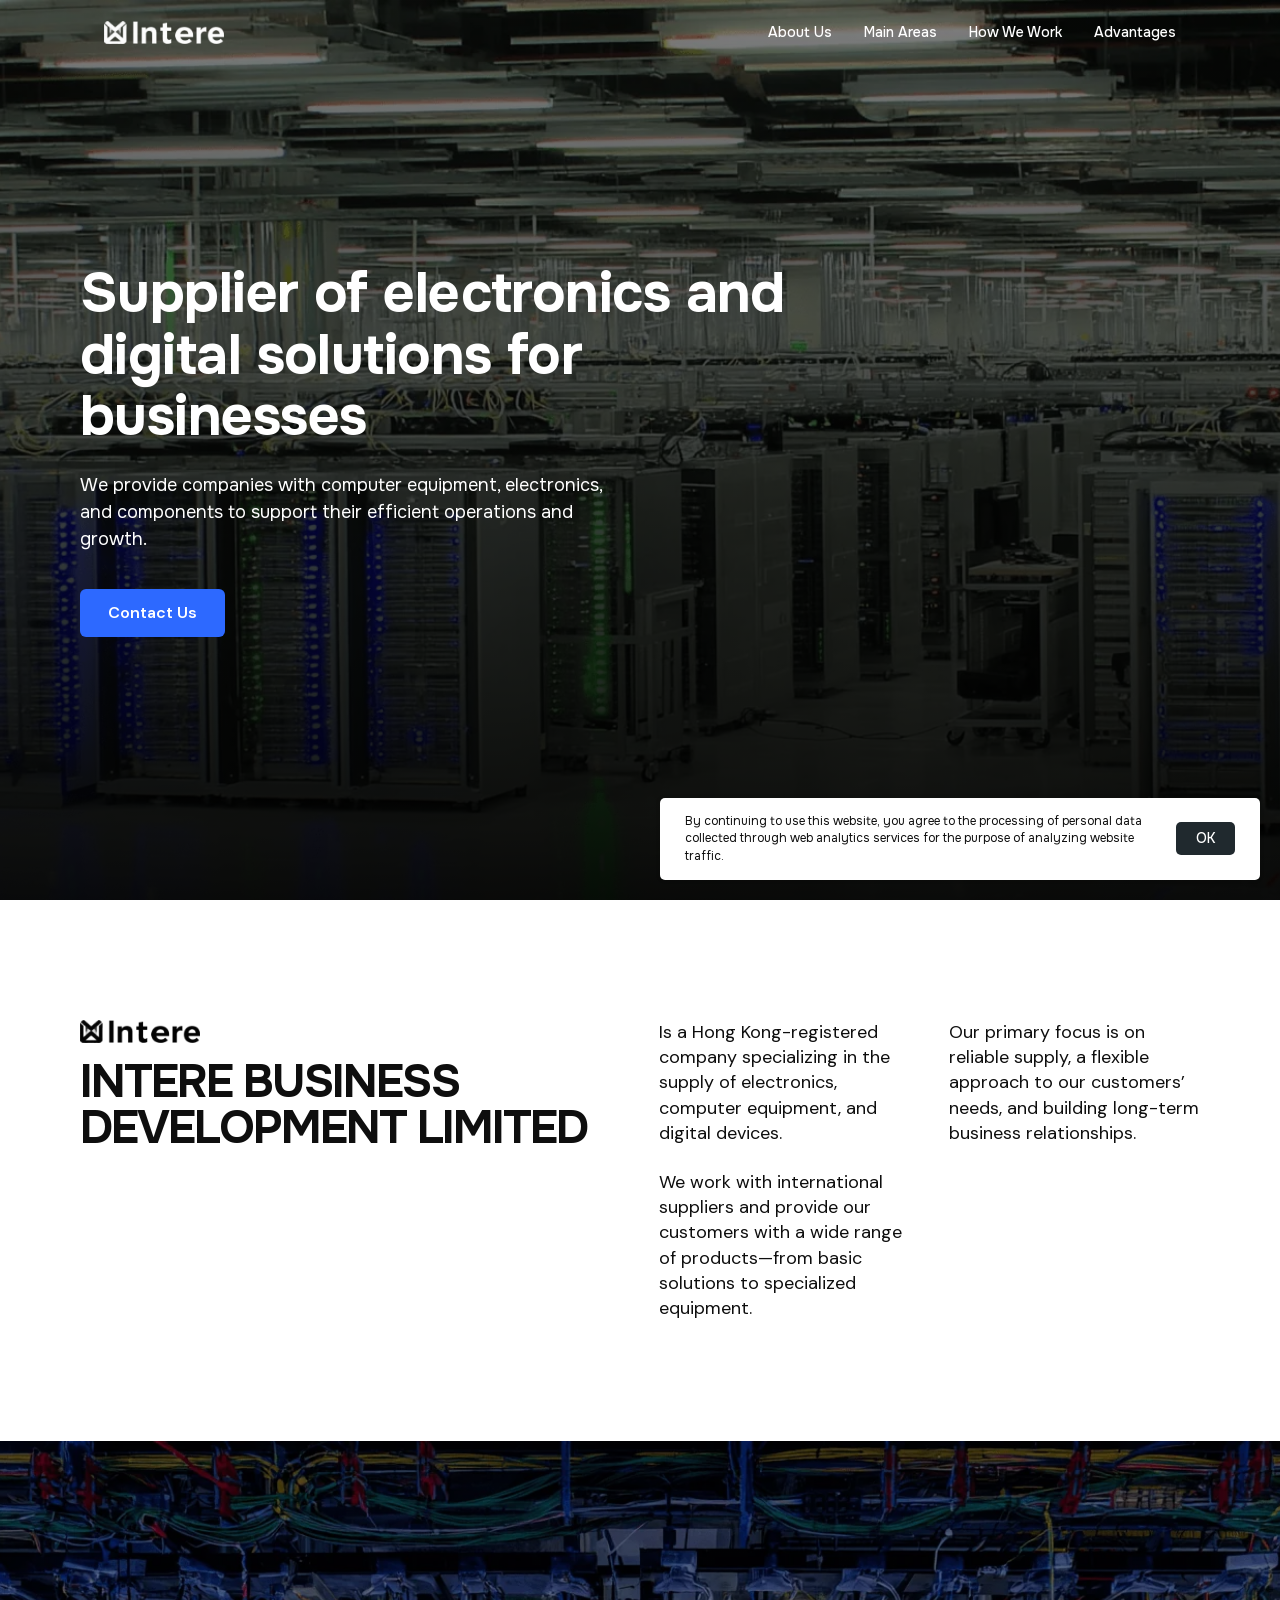
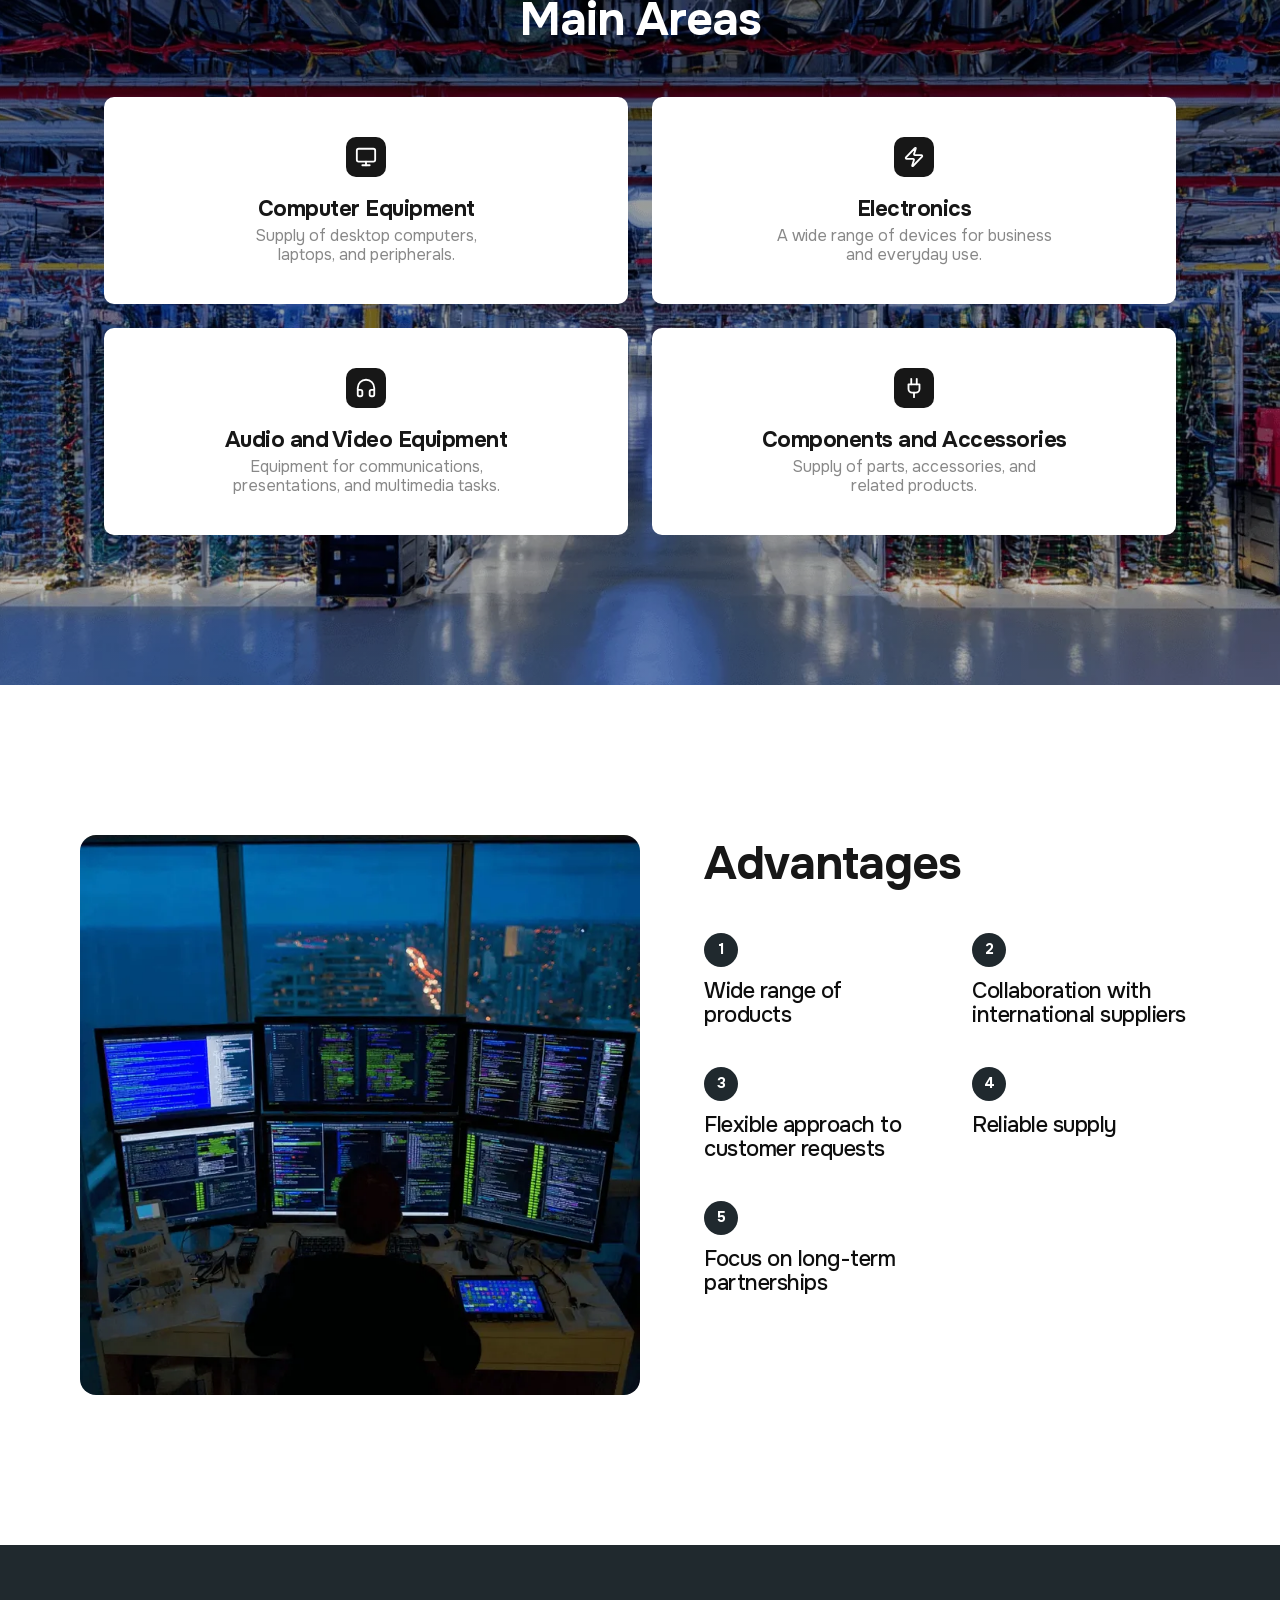
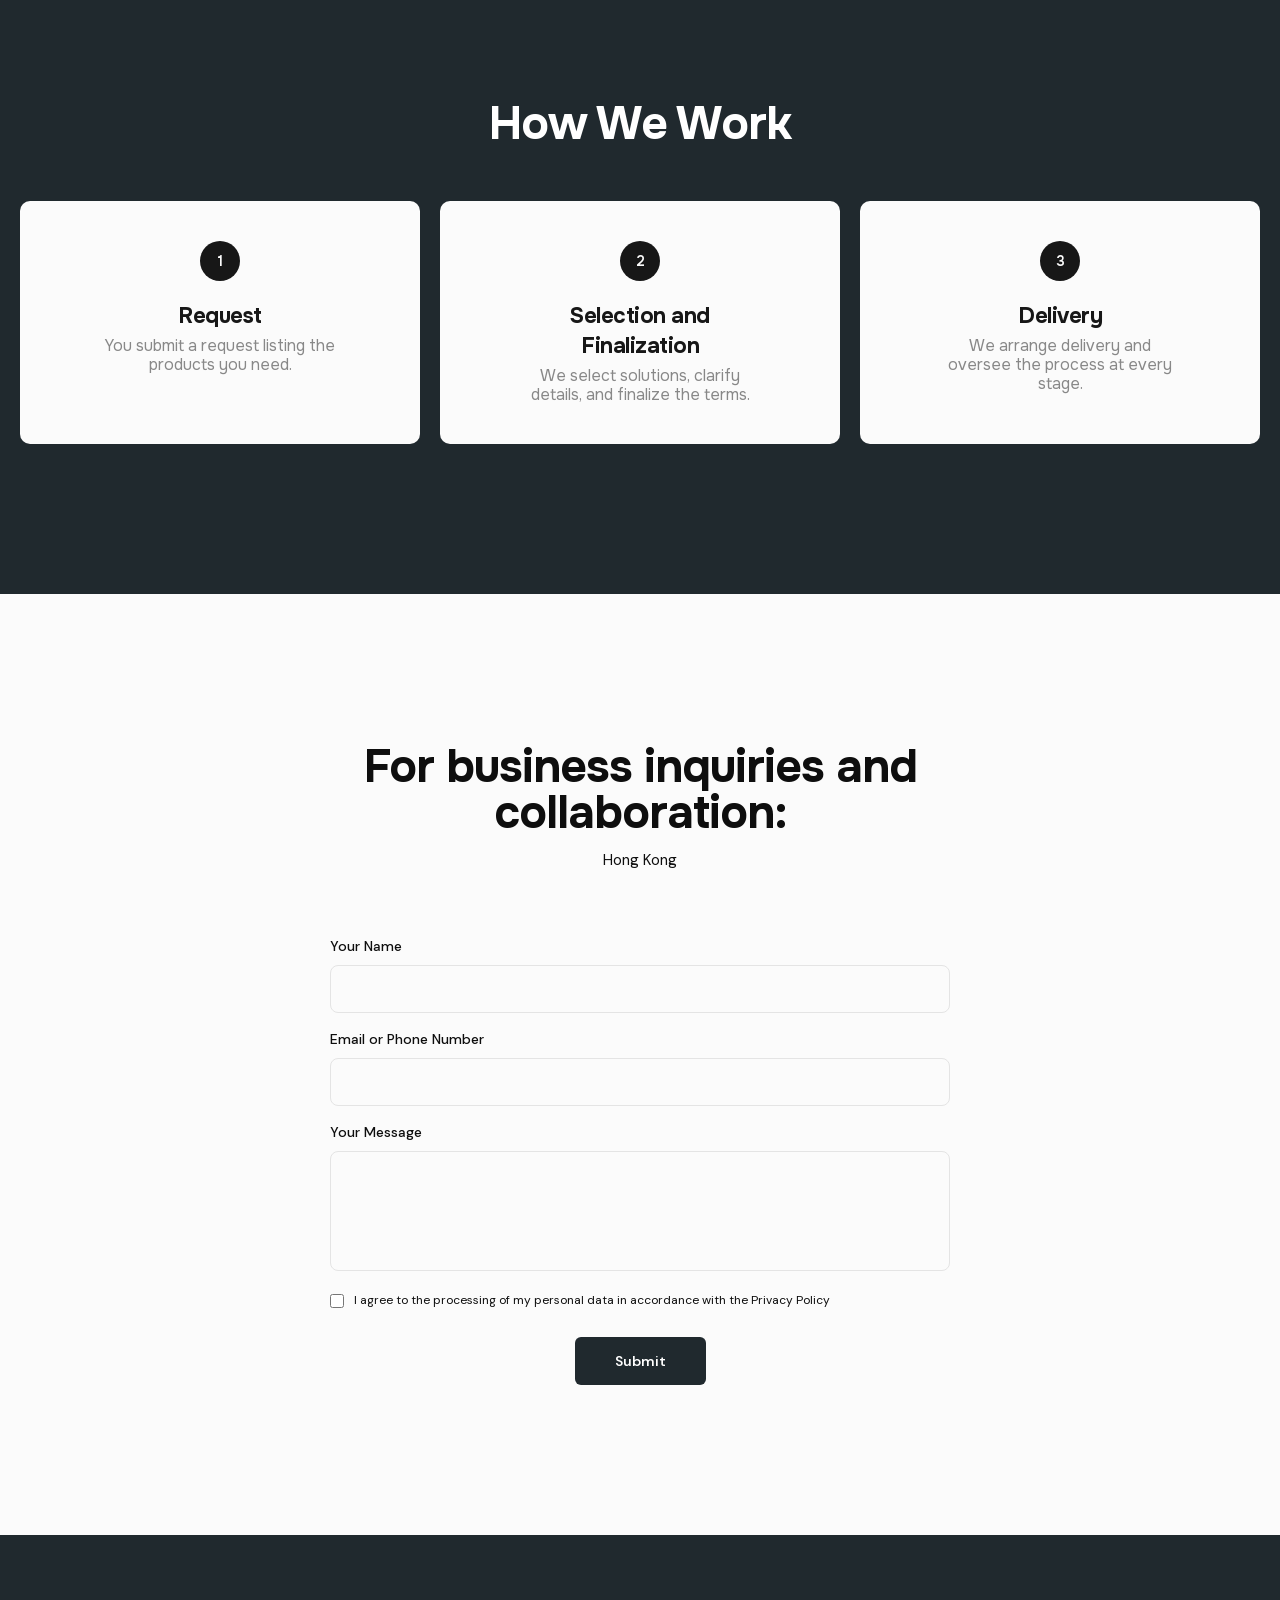
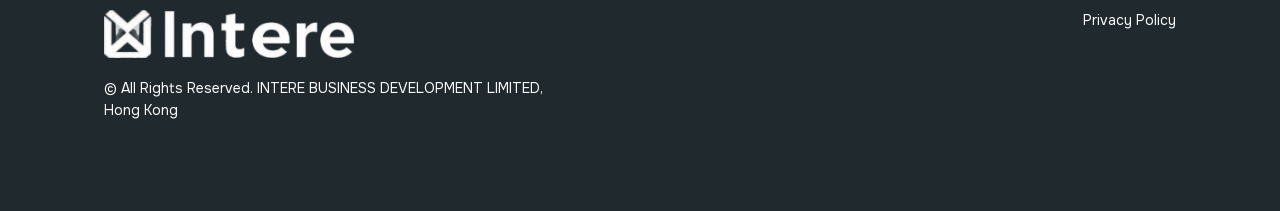
<file: index.html>
<!DOCTYPE html><!--fbIaNuf0hFYzzCXAa7SiW--><html lang="en" class="__variable_408a5f __variable_de2cf6"><head><meta charSet="utf-8"/><meta name="viewport" content="width=device-width, initial-scale=1"/><link rel="preload" href="/_next/static/media/13971731025ec697-s.p.woff2" as="font" crossorigin="" type="font/woff2"/><link rel="preload" href="/_next/static/media/cd87a8f174d93ac6-s.p.woff2" as="font" crossorigin="" type="font/woff2"/><link rel="preload" as="image" href="/logo.png"/><link rel="stylesheet" href="/_next/static/css/960c81ef526d41c0.css" data-precedence="next"/><link rel="stylesheet" href="/_next/static/css/c9540d5a58087766.css" data-precedence="next"/><link rel="preload" as="script" fetchPriority="low" href="/_next/static/chunks/webpack-1d9ec8833963b10c.js"/><script src="/_next/static/chunks/4bd1b696-c023c6e3521b1417.js" async=""></script><script src="/_next/static/chunks/255-aaafc19c72668c72.js" async=""></script><script src="/_next/static/chunks/main-app-4d6ee214abb4a932.js" async=""></script><script src="/_next/static/chunks/266-bbdbde133ddcbde0.js" async=""></script><script src="/_next/static/chunks/app/page-22aea58da16160ab.js" async=""></script><meta name="next-size-adjust" content=""/><meta name="theme-color" content="#0e0e0e"/><title>INTERE BUSINESS DEVELOPMENT LIMITED — Electronics and IT Equipment Trading</title><meta name="description" content="Hong Kong-based company supplying electronics, computer equipment, audio-video systems, and digital devices to international customers."/><link rel="canonical" href="https://intere.hk"/><meta property="og:title" content="INTERE BUSINESS DEVELOPMENT LIMITED — Electronics and IT Equipment Trading"/><meta property="og:description" content="Hong Kong-based company supplying electronics, computer equipment, audio-video systems, and digital devices to international customers."/><meta property="og:url" content="https://intere.hk"/><meta property="og:image" content="https://intere.hk/og.jpg"/><meta property="og:type" content="website"/><meta name="twitter:card" content="summary_large_image"/><meta name="twitter:title" content="INTERE BUSINESS DEVELOPMENT LIMITED — Electronics and IT Equipment Trading"/><meta name="twitter:description" content="Hong Kong-based company supplying electronics, computer equipment, audio-video systems, and digital devices to international customers."/><meta name="twitter:image" content="https://intere.hk/og.jpg"/><link rel="icon" href="/favicon.ico" sizes="any"/><link rel="icon" href="/icon.png" type="image/png" sizes="32x32"/><link rel="apple-touch-icon" href="/apple-touch-icon.png" sizes="180x180"/><script src="/_next/static/chunks/polyfills-42372ed130431b0a.js" noModule=""></script></head><body class="font-body antialiased"><div hidden=""><!--$--><!--/$--></div><header class="fixed top-0 left-0 z-50 w-full transition-all duration-200 ease-out bg-transparent"><nav class="mx-auto flex h-16 max-w-[1200px] items-center justify-between px-5 md:px-16"><a class="flex items-center" aria-label="INTERE" href="/"><img alt="INTERE" width="1174" height="224" decoding="async" data-nimg="1" class="h-[23px] w-[120px]" style="color:transparent" src="/logo.png"/></a><div class="hidden items-center gap-8 md:flex"><a class="font-heading text-[14px] font-medium text-ink-light transition-colors hover:text-cta" href="#about">About Us</a><a class="font-heading text-[14px] font-medium text-ink-light transition-colors hover:text-cta" href="#services">Main Areas</a><a class="font-heading text-[14px] font-medium text-ink-light transition-colors hover:text-cta" href="#how-we-work">How We Work</a><a class="font-heading text-[14px] font-medium text-ink-light transition-colors hover:text-cta" href="#why-us">Advantages</a></div><button class="-mr-3 rounded-lg p-3 text-ink-light transition-colors active:bg-white/5 md:hidden" aria-label="Open menu" aria-expanded="false" aria-controls="mobile-menu"><svg xmlns="http://www.w3.org/2000/svg" width="24" height="24" viewBox="0 0 24 24" fill="none" stroke="currentColor" stroke-width="2" stroke-linecap="round" stroke-linejoin="round" class="lucide lucide-menu" aria-hidden="true"><path d="M4 12h16"></path><path d="M4 18h16"></path><path d="M4 6h16"></path></svg></button></nav><div id="mobile-menu" aria-hidden="true" class="overflow-hidden bg-navy-950/95 backdrop-blur-[12px] transition-[max-height,opacity] duration-200 ease-out motion-reduce:transition-none md:hidden max-h-0 opacity-0"><div class="flex flex-col gap-1 px-5 pb-10 pt-2"><a tabindex="-1" class="-mx-2 block rounded-lg px-2 py-3 font-body text-[16px] font-medium text-ink-light transition-colors active:bg-white/5" href="#about">About Us</a><a tabindex="-1" class="-mx-2 block rounded-lg px-2 py-3 font-body text-[16px] font-medium text-ink-light transition-colors active:bg-white/5" href="#services">Main Areas</a><a tabindex="-1" class="-mx-2 block rounded-lg px-2 py-3 font-body text-[16px] font-medium text-ink-light transition-colors active:bg-white/5" href="#how-we-work">How We Work</a><a tabindex="-1" class="-mx-2 block rounded-lg px-2 py-3 font-body text-[16px] font-medium text-ink-light transition-colors active:bg-white/5" href="#why-us">Advantages</a><a tabindex="-1" class="mt-3 flex h-[48px] w-full items-center justify-center rounded-[6px] bg-cta font-body text-[16px] font-semibold text-white transition-all duration-250 ease-out hover:bg-cta-hover active:scale-[0.98]" href="#contacts">Contact Us</a></div></div></header><main><section id="hero" class="relative flex min-h-svh items-center overflow-hidden bg-navy-950"><div aria-hidden="true" class="absolute inset-0 bg-cover bg-right md:bg-center md:bg-fixed" style="background-image:url(&#x27;/hero.webp&#x27;)"></div><div aria-hidden="true" class="absolute inset-0" style="background:linear-gradient(rgba(0,0,0,0.5), rgba(0,0,0,0.95))"></div><div class="relative z-10 mx-auto w-full max-w-[1200px] px-5 py-20 md:px-10 md:py-24"><div class="hero-animate flex max-w-[720px] flex-col gap-6"><h1 class="font-heading text-[32px] font-bold leading-[39px] tracking-[-0.5px] text-ink-light md:text-[44px] md:leading-[1.1] md:tracking-[-0.01em] lg:text-[56px]">Supplier of electronics and digital solutions for businesses</h1><p class="max-w-[540px] font-heading text-[16px] font-normal leading-[22px] text-ink-light md:text-[18px] md:font-normal md:leading-[1.5]">We provide companies with computer equipment, electronics, and components to support their efficient operations and growth.</p><div class="pt-3"><a class="inline-flex h-[48px] items-center justify-center rounded-[6px] bg-cta px-7 font-body text-[16px] font-semibold text-white transition-all duration-250 ease-out hover:scale-[1.02] hover:bg-cta-hover" href="#contacts">Contact Us</a></div></div></div><a aria-label="Scroll to next section" aria-hidden="false" tabindex="0" class="absolute inset-x-0 bottom-6 mx-auto w-fit text-cta/70 transition-opacity duration-300 hover:text-cta md:hidden animate-scroll-hint" href="#services"><svg xmlns="http://www.w3.org/2000/svg" width="28" height="28" viewBox="0 0 24 24" fill="none" stroke="currentColor" stroke-width="1.5" stroke-linecap="round" stroke-linejoin="round" class="lucide lucide-chevron-down" aria-hidden="true"><path d="m6 9 6 6 6-6"></path></svg></a></section><div class="sr-hidden sr-mobile-on"><section id="about" class="scroll-mt-[48px] bg-white"><div class="mx-auto max-w-[1200px] px-5 py-16 md:px-10 md:py-[120px]"><div class="grid grid-cols-1 gap-8 lg:grid-cols-[2.15fr_1fr_1fr] lg:gap-10"><div class="flex flex-col gap-4"><div class="flex items-start gap-4"><img alt="INTERE" loading="lazy" width="1174" height="224" decoding="async" data-nimg="1" class="h-[23px] w-[120px] shrink-0 brightness-0" style="color:transparent" src="/logo.png"/></div><h2 class="whitespace-pre-line font-heading text-[30px] font-bold leading-[1] tracking-[-2px] text-ink md:text-[36px] lg:text-[46px]">INTERE BUSINESS
DEVELOPMENT LIMITED</h2></div><div class="flex flex-col gap-5 lg:gap-6"><p class="font-body text-[15px] font-normal leading-[1.4] text-ink md:text-[18px]">Is a Hong Kong-registered company specializing in the supply of electronics, computer equipment, and digital devices.</p><p class="font-body text-[15px] font-normal leading-[1.4] text-ink md:text-[18px]">We work with international suppliers and provide our customers with a wide range of products—from basic solutions to specialized equipment.</p></div><div class="flex flex-col gap-5 lg:gap-6"><p class="font-body text-[15px] font-normal leading-[1.4] text-ink md:text-[18px]">Our primary focus is on reliable supply, a flexible approach to our customers’ needs, and building long-term business relationships.</p></div></div></div></section></div><div class="sr-hidden"><section id="services" class="relative scroll-mt-[48px] overflow-hidden"><div aria-hidden="true" class="absolute inset-0 bg-cover bg-center" style="background-image:url(&#x27;/main-areas-bg.webp&#x27;)"></div><div aria-hidden="true" class="absolute inset-0" style="background:linear-gradient(rgba(0,0,0,0.5), rgba(0,0,0,0.2))"></div><div class="relative z-10 mx-auto flex max-w-[1200px] flex-col gap-10 px-5 py-16 md:gap-12 md:px-16 md:py-[150px]"><div class="flex justify-center"><h2 class="font-heading text-[30px] font-bold leading-[38px] tracking-[-1px] text-ink-light md:text-[42px] md:leading-[58px] lg:text-[46px]">Main Areas</h2></div><div class="grid grid-cols-1 gap-4 md:grid-cols-2 md:gap-6"><div class="flex h-full flex-col items-center justify-center rounded-[10px] bg-white p-[30px] text-center md:px-20 md:py-10"><div class="flex h-[40px] w-[40px] shrink-0 items-center justify-center rounded-[10px] bg-ink-strong"><svg xmlns="http://www.w3.org/2000/svg" width="22" height="22" viewBox="0 0 24 24" fill="none" stroke="currentColor" stroke-width="2" stroke-linecap="round" stroke-linejoin="round" class="lucide lucide-monitor text-white" aria-hidden="true"><rect width="20" height="14" x="2" y="3" rx="2"></rect><line x1="8" x2="16" y1="21" y2="21"></line><line x1="12" x2="12" y1="17" y2="21"></line></svg></div><h3 class="mt-[10px] font-heading text-[18px] font-bold leading-[20px] tracking-[-0.5px] text-ink-strong md:mt-5 md:text-[22px] md:leading-[24px]">Computer Equipment</h3><p class="mt-[5px] max-w-[282px] font-heading text-[14px] font-normal leading-[17px] text-navy-400 md:text-[16px] md:leading-[19px]">Supply of desktop computers, laptops, and peripherals.</p></div><div class="flex h-full flex-col items-center justify-center rounded-[10px] bg-white p-[30px] text-center md:px-20 md:py-10"><div class="flex h-[40px] w-[40px] shrink-0 items-center justify-center rounded-[10px] bg-ink-strong"><svg xmlns="http://www.w3.org/2000/svg" width="22" height="22" viewBox="0 0 24 24" fill="none" stroke="currentColor" stroke-width="2" stroke-linecap="round" stroke-linejoin="round" class="lucide lucide-zap text-white" aria-hidden="true"><path d="M4 14a1 1 0 0 1-.78-1.63l9.9-10.2a.5.5 0 0 1 .86.46l-1.92 6.02A1 1 0 0 0 13 10h7a1 1 0 0 1 .78 1.63l-9.9 10.2a.5.5 0 0 1-.86-.46l1.92-6.02A1 1 0 0 0 11 14z"></path></svg></div><h3 class="mt-[10px] font-heading text-[18px] font-bold leading-[20px] tracking-[-0.5px] text-ink-strong md:mt-5 md:text-[22px] md:leading-[24px]">Electronics</h3><p class="mt-[5px] max-w-[282px] font-heading text-[14px] font-normal leading-[17px] text-navy-400 md:text-[16px] md:leading-[19px]">A wide range of devices for business and everyday use.</p></div><div class="flex h-full flex-col items-center justify-center rounded-[10px] bg-white p-[30px] text-center md:px-20 md:py-10"><div class="flex h-[40px] w-[40px] shrink-0 items-center justify-center rounded-[10px] bg-ink-strong"><svg xmlns="http://www.w3.org/2000/svg" width="22" height="22" viewBox="0 0 24 24" fill="none" stroke="currentColor" stroke-width="2" stroke-linecap="round" stroke-linejoin="round" class="lucide lucide-headphones text-white" aria-hidden="true"><path d="M3 14h3a2 2 0 0 1 2 2v3a2 2 0 0 1-2 2H5a2 2 0 0 1-2-2v-7a9 9 0 0 1 18 0v7a2 2 0 0 1-2 2h-1a2 2 0 0 1-2-2v-3a2 2 0 0 1 2-2h3"></path></svg></div><h3 class="mt-[10px] font-heading text-[18px] font-bold leading-[20px] tracking-[-0.5px] text-ink-strong md:mt-5 md:text-[22px] md:leading-[24px]">Audio and Video Equipment</h3><p class="mt-[5px] max-w-[282px] font-heading text-[14px] font-normal leading-[17px] text-navy-400 md:text-[16px] md:leading-[19px]">Equipment for communications, presentations, and multimedia tasks.</p></div><div class="flex h-full flex-col items-center justify-center rounded-[10px] bg-white p-[30px] text-center md:px-20 md:py-10"><div class="flex h-[40px] w-[40px] shrink-0 items-center justify-center rounded-[10px] bg-ink-strong"><svg xmlns="http://www.w3.org/2000/svg" width="22" height="22" viewBox="0 0 24 24" fill="none" stroke="currentColor" stroke-width="2" stroke-linecap="round" stroke-linejoin="round" class="lucide lucide-plug text-white" aria-hidden="true"><path d="M12 22v-5"></path><path d="M9 8V2"></path><path d="M15 8V2"></path><path d="M18 8v5a4 4 0 0 1-4 4h-4a4 4 0 0 1-4-4V8Z"></path></svg></div><h3 class="mt-[10px] font-heading text-[18px] font-bold leading-[20px] tracking-[-0.5px] text-ink-strong md:mt-5 md:text-[22px] md:leading-[24px]">Components and Accessories</h3><p class="mt-[5px] max-w-[282px] font-heading text-[14px] font-normal leading-[17px] text-navy-400 md:text-[16px] md:leading-[19px]">Supply of parts, accessories, and related products.</p></div></div></div></section></div><div class="sr-hidden"><section id="why-us" class="scroll-mt-[48px] bg-white"><div class="mx-auto max-w-[1200px] px-5 py-16 md:px-10 md:py-[150px]"><div class="grid grid-cols-1 gap-8 lg:grid-cols-[560px_minmax(0,1fr)] lg:gap-16"><div aria-hidden="true" class="order-2 w-full overflow-hidden bg-cover bg-center lg:order-1 lg:h-[560px] lg:w-[560px] lg:rounded-2xl" style="background-image:url(&#x27;/advantages.webp&#x27;);aspect-ratio:1 / 1"></div><div class="order-1 flex flex-col gap-8 md:gap-10 lg:order-2"><h2 class="font-heading text-[30px] font-bold leading-[1.25] tracking-[-1px] text-ink-strong md:text-[38px] lg:text-[46px]">Advantages</h2><div class="grid grid-cols-2 gap-x-6 gap-y-7 md:gap-x-10 md:gap-y-10"><div class="flex flex-col gap-3"><span class="inline-flex h-[34px] w-[34px] items-center justify-center rounded-full bg-navy-800 font-heading text-[15px] font-bold text-ink-light">1</span><h3 class="font-heading text-[16px] font-medium leading-[18px] tracking-[-0.5px] text-ink md:max-w-[260px] md:text-[22px] md:leading-[24px]">Wide range of products</h3></div><div class="flex flex-col gap-3"><span class="inline-flex h-[34px] w-[34px] items-center justify-center rounded-full bg-navy-800 font-heading text-[15px] font-bold text-ink-light">2</span><h3 class="font-heading text-[16px] font-medium leading-[18px] tracking-[-0.5px] text-ink md:max-w-[260px] md:text-[22px] md:leading-[24px]">Collaboration with international suppliers</h3></div><div class="flex flex-col gap-3"><span class="inline-flex h-[34px] w-[34px] items-center justify-center rounded-full bg-navy-800 font-heading text-[15px] font-bold text-ink-light">3</span><h3 class="font-heading text-[16px] font-medium leading-[18px] tracking-[-0.5px] text-ink md:max-w-[260px] md:text-[22px] md:leading-[24px]">Flexible approach to customer requests</h3></div><div class="flex flex-col gap-3"><span class="inline-flex h-[34px] w-[34px] items-center justify-center rounded-full bg-navy-800 font-heading text-[15px] font-bold text-ink-light">4</span><h3 class="font-heading text-[16px] font-medium leading-[18px] tracking-[-0.5px] text-ink md:max-w-[260px] md:text-[22px] md:leading-[24px]">Reliable supply</h3></div><div class="flex flex-col gap-3"><span class="inline-flex h-[34px] w-[34px] items-center justify-center rounded-full bg-navy-800 font-heading text-[15px] font-bold text-ink-light">5</span><h3 class="font-heading text-[16px] font-medium leading-[18px] tracking-[-0.5px] text-ink md:max-w-[260px] md:text-[22px] md:leading-[24px]">Focus on long-term partnerships</h3></div></div></div></div></div></section></div><div class="sr-hidden"><section id="how-we-work" class="scroll-mt-[48px] bg-navy-800"><div class="mx-auto flex max-w-[1280px] flex-col gap-12 px-5 py-20 md:gap-10 md:px-[60px] md:py-[100px] xl:gap-12 xl:py-[150px]"><div class="flex flex-col items-center text-center"><h2 class="font-heading text-[30px] font-bold leading-[1.25] tracking-[-1px] text-ink-light md:text-[38px] lg:text-[46px] lg:leading-[58px]">How We Work</h2></div><div class="grid grid-cols-1 gap-4 lg:-mx-10 lg:grid-cols-3 lg:gap-5 2xl:-mx-20"><div class="flex flex-col items-center rounded-[10px] bg-surface-warm p-[30px] text-center md:px-[70px] md:py-10"><div class="flex h-[32px] w-[32px] shrink-0 items-center justify-center rounded-full bg-ink-strong md:h-[40px] md:w-[40px]"><span class="font-heading text-[14px] font-semibold leading-none text-surface-warm">1</span></div><h3 class="mt-[10px] font-heading text-[18px] font-bold leading-[24px] tracking-[-0.5px] text-ink-strong md:mt-5 md:text-[22px] md:leading-[30px]">Request</h3><p class="mt-[5px] max-w-[233px] font-heading text-[14px] font-normal leading-[17px] text-navy-400 md:text-[16px] md:leading-[19px]">You submit a request listing the products you need.</p></div><div class="flex flex-col items-center rounded-[10px] bg-surface-warm p-[30px] text-center md:px-[70px] md:py-10"><div class="flex h-[32px] w-[32px] shrink-0 items-center justify-center rounded-full bg-ink-strong md:h-[40px] md:w-[40px]"><span class="font-heading text-[14px] font-semibold leading-none text-surface-warm">2</span></div><h3 class="mt-[10px] font-heading text-[18px] font-bold leading-[24px] tracking-[-0.5px] text-ink-strong md:mt-5 md:text-[22px] md:leading-[30px]">Selection and Finalization</h3><p class="mt-[5px] max-w-[233px] font-heading text-[14px] font-normal leading-[17px] text-navy-400 md:text-[16px] md:leading-[19px]">We select solutions, clarify details, and finalize the terms.</p></div><div class="flex flex-col items-center rounded-[10px] bg-surface-warm p-[30px] text-center md:px-[70px] md:py-10"><div class="flex h-[32px] w-[32px] shrink-0 items-center justify-center rounded-full bg-ink-strong md:h-[40px] md:w-[40px]"><span class="font-heading text-[14px] font-semibold leading-none text-surface-warm">3</span></div><h3 class="mt-[10px] font-heading text-[18px] font-bold leading-[24px] tracking-[-0.5px] text-ink-strong md:mt-5 md:text-[22px] md:leading-[30px]">Delivery</h3><p class="mt-[5px] max-w-[233px] font-heading text-[14px] font-normal leading-[17px] text-navy-400 md:text-[16px] md:leading-[19px]">We arrange delivery and oversee the process at every stage.</p></div></div></div></section></div><div class="sr-hidden"><section id="contacts" class="scroll-mt-[48px] bg-surface-warm"><div class="mx-auto flex max-w-[1280px] flex-col gap-12 px-5 py-20 md:gap-10 md:px-[60px] md:py-[100px] xl:gap-12 xl:py-[150px]"><div class="flex flex-col items-center gap-3 text-center"><h2 class="max-w-[335px] font-heading text-[30px] font-bold leading-[36.9px] tracking-[-1px] text-black md:max-w-[760px] md:text-[38px] md:leading-[46px] md:tracking-[-1px] md:text-ink lg:text-[46px]">For business inquiries and collaboration:</h2><p class="font-body text-[16px] leading-[1.6] text-black md:text-[15px] md:text-ink">Hong Kong</p></div><div class="mx-auto w-full max-w-[620px] pt-4"><form noValidate="" class="flex flex-col gap-4"><input type="hidden" name="access_key" value="a882cddb-df8e-4871-b10a-beef2a3e17cc"/><input type="hidden" name="subject" value="New inquiry from the INTERE website"/><input type="checkbox" class="hidden" tabindex="-1" autoComplete="off" aria-hidden="true" name="botcheck"/><div class="flex flex-col gap-2"><label for="name" class="font-body text-[14px] font-medium text-ink">Your Name</label><input id="name" type="text" required="" class="w-full rounded-lg border bg-surface-warm px-4 font-body text-[15px] text-ink placeholder:text-ink-faint focus:outline-none focus:ring-2 focus:ring-navy-400 border-line h-12" name="name"/></div><div class="flex flex-col gap-2"><label for="contact" class="font-body text-[14px] font-medium text-ink">Email or Phone Number</label><input id="contact" type="text" required="" class="w-full rounded-lg border bg-surface-warm px-4 font-body text-[15px] text-ink placeholder:text-ink-faint focus:outline-none focus:ring-2 focus:ring-navy-400 border-line h-12" name="contact"/></div><div class="flex flex-col gap-2"><label for="message" class="font-body text-[14px] font-medium text-ink">Your Message</label><textarea id="message" name="message" rows="4" class="w-full rounded-lg border bg-surface-warm px-4 font-body text-[15px] text-ink placeholder:text-ink-faint focus:outline-none focus:ring-2 focus:ring-navy-400 border-line h-[120px] resize-none py-3"></textarea></div><div class="flex flex-col"><label class="flex items-start gap-2.5 pt-1 text-left"><input type="checkbox" required="" class="mt-[3px] h-[14px] w-[14px] accent-ink" name="agree"/><span class="font-body text-[12px] leading-[1.5] text-ink">I agree to the processing of my personal data in accordance with the Privacy Policy</span></label></div><div class="flex justify-center pt-3"><button type="submit" class="inline-flex h-[60px] w-full items-center justify-center rounded-[3px] bg-navy-800 px-10 font-body text-[16px] font-semibold text-ink-light transition-colors hover:opacity-90 md:h-12 md:w-auto md:rounded-md md:text-[14px]">Submit</button></div></form></div></div></section></div></main><footer class="bg-navy-800"><div class="mx-auto flex max-w-[1200px] flex-col items-center gap-6 px-5 py-[75px] text-center md:flex-row md:items-start md:justify-between md:gap-12 md:px-16 md:pb-[90px] md:pt-[75px] md:text-left"><div class="flex flex-col items-center gap-4 md:items-start md:gap-5 md:max-w-[50%]"><img alt="INTERE" loading="lazy" width="1174" height="224" decoding="async" data-nimg="1" class="h-[48px] w-[250px]" style="color:transparent" src="/logo.png"/><p class="whitespace-pre-line font-heading text-[14px] font-normal leading-[21.7px] text-surface-warm">© All Rights Reserved. INTERE BUSINESS DEVELOPMENT LIMITED,
Hong Kong</p></div><div class="flex flex-col items-center gap-2 md:items-end md:gap-3"><span class="font-heading text-[14px] leading-[21.7px] text-surface-warm">Privacy Policy</span></div></div></footer><!--$--><!--/$--><script src="/_next/static/chunks/webpack-1d9ec8833963b10c.js" id="_R_" async=""></script><script>(self.__next_f=self.__next_f||[]).push([0])</script><script>self.__next_f.push([1,"1:\"$Sreact.fragment\"\n2:I[9766,[],\"\"]\n3:I[8924,[],\"\"]\n4:I[1149,[\"266\",\"static/chunks/266-bbdbde133ddcbde0.js\",\"974\",\"static/chunks/app/page-22aea58da16160ab.js\"],\"NavBar\"]\n5:I[2619,[\"266\",\"static/chunks/266-bbdbde133ddcbde0.js\",\"974\",\"static/chunks/app/page-22aea58da16160ab.js\"],\"\"]\n6:I[8854,[\"266\",\"static/chunks/266-bbdbde133ddcbde0.js\",\"974\",\"static/chunks/app/page-22aea58da16160ab.js\"],\"HeroScrollHint\"]\n7:I[6985,[\"266\",\"static/chunks/266-bbdbde133ddcbde0.js\",\"974\",\"static/chunks/app/page-22aea58da16160ab.js\"],\"ScrollReveal\"]\n8:I[1356,[\"266\",\"static/chunks/266-bbdbde133ddcbde0.js\",\"974\",\"static/chunks/app/page-22aea58da16160ab.js\"],\"Image\"]\n14:I[7150,[],\"\"]\n:HL[\"/_next/static/media/13971731025ec697-s.p.woff2\",\"font\",{\"crossOrigin\":\"\",\"type\":\"font/woff2\"}]\n:HL[\"/_next/static/media/cd87a8f174d93ac6-s.p.woff2\",\"font\",{\"crossOrigin\":\"\",\"type\":\"font/woff2\"}]\n:HL[\"/_next/static/css/960c81ef526d41c0.css\",\"style\"]\n:HL[\"/_next/static/css/c9540d5a58087766.css\",\"style\"]\n"])</script><script>self.__next_f.push([1,"0:{\"P\":null,\"b\":\"fbIaNuf0hFYzzCXAa7SiW\",\"p\":\"\",\"c\":[\"\",\"\"],\"i\":false,\"f\":[[[\"\",{\"children\":[\"__PAGE__\",{}]},\"$undefined\",\"$undefined\",true],[\"\",[\"$\",\"$1\",\"c\",{\"children\":[[[\"$\",\"link\",\"0\",{\"rel\":\"stylesheet\",\"href\":\"/_next/static/css/960c81ef526d41c0.css\",\"precedence\":\"next\",\"crossOrigin\":\"$undefined\",\"nonce\":\"$undefined\"}],[\"$\",\"link\",\"1\",{\"rel\":\"stylesheet\",\"href\":\"/_next/static/css/c9540d5a58087766.css\",\"precedence\":\"next\",\"crossOrigin\":\"$undefined\",\"nonce\":\"$undefined\"}]],[\"$\",\"html\",null,{\"lang\":\"en\",\"className\":\"__variable_408a5f __variable_de2cf6\",\"children\":[\"$\",\"body\",null,{\"className\":\"font-body antialiased\",\"children\":[\"$\",\"$L2\",null,{\"parallelRouterKey\":\"children\",\"error\":\"$undefined\",\"errorStyles\":\"$undefined\",\"errorScripts\":\"$undefined\",\"template\":[\"$\",\"$L3\",null,{}],\"templateStyles\":\"$undefined\",\"templateScripts\":\"$undefined\",\"notFound\":[[[\"$\",\"title\",null,{\"children\":\"404: This page could not be found.\"}],[\"$\",\"div\",null,{\"style\":{\"fontFamily\":\"system-ui,\\\"Segoe UI\\\",Roboto,Helvetica,Arial,sans-serif,\\\"Apple Color Emoji\\\",\\\"Segoe UI Emoji\\\"\",\"height\":\"100vh\",\"textAlign\":\"center\",\"display\":\"flex\",\"flexDirection\":\"column\",\"alignItems\":\"center\",\"justifyContent\":\"center\"},\"children\":[\"$\",\"div\",null,{\"children\":[[\"$\",\"style\",null,{\"dangerouslySetInnerHTML\":{\"__html\":\"body{color:#000;background:#fff;margin:0}.next-error-h1{border-right:1px solid rgba(0,0,0,.3)}@media (prefers-color-scheme:dark){body{color:#fff;background:#000}.next-error-h1{border-right:1px solid rgba(255,255,255,.3)}}\"}}],[\"$\",\"h1\",null,{\"className\":\"next-error-h1\",\"style\":{\"display\":\"inline-block\",\"margin\":\"0 20px 0 0\",\"padding\":\"0 23px 0 0\",\"fontSize\":24,\"fontWeight\":500,\"verticalAlign\":\"top\",\"lineHeight\":\"49px\"},\"children\":404}],[\"$\",\"div\",null,{\"style\":{\"display\":\"inline-block\"},\"children\":[\"$\",\"h2\",null,{\"style\":{\"fontSize\":14,\"fontWeight\":400,\"lineHeight\":\"49px\",\"margin\":0},\"children\":\"This page could not be found.\"}]}]]}]}]],[]],\"forbidden\":\"$undefined\",\"unauthorized\":\"$undefined\"}]}]}]]}],{\"children\":[\"__PAGE__\",[\"$\",\"$1\",\"c\",{\"children\":[[[\"$\",\"$L4\",null,{\"brand\":\"INTERE\",\"logoSrc\":\"/logo.png\",\"links\":[{\"label\":\"About Us\",\"href\":\"#about\"},{\"label\":\"Main Areas\",\"href\":\"#services\"},{\"label\":\"How We Work\",\"href\":\"#how-we-work\"},{\"label\":\"Advantages\",\"href\":\"#why-us\"}],\"ctaLabel\":\"Contact Us\",\"ctaHref\":\"#contacts\"}],[\"$\",\"main\",null,{\"children\":[[\"$\",\"section\",null,{\"id\":\"hero\",\"className\":\"relative flex min-h-svh items-center overflow-hidden bg-navy-950\",\"children\":[[\"$\",\"div\",null,{\"aria-hidden\":true,\"className\":\"absolute inset-0 bg-cover bg-right md:bg-center md:bg-fixed\",\"style\":{\"backgroundImage\":\"url('/hero.webp')\"}}],[\"$\",\"div\",null,{\"aria-hidden\":true,\"className\":\"absolute inset-0\",\"style\":{\"background\":\"linear-gradient(rgba(0,0,0,0.5), rgba(0,0,0,0.95))\"}}],[\"$\",\"div\",null,{\"className\":\"relative z-10 mx-auto w-full max-w-[1200px] px-5 py-20 md:px-10 md:py-24\",\"children\":[\"$\",\"div\",null,{\"className\":\"hero-animate flex max-w-[720px] flex-col gap-6\",\"children\":[[\"$\",\"h1\",null,{\"className\":\"font-heading text-[32px] font-bold leading-[39px] tracking-[-0.5px] text-ink-light md:text-[44px] md:leading-[1.1] md:tracking-[-0.01em] lg:text-[56px]\",\"children\":\"Supplier of electronics and digital solutions for businesses\"}],[\"$\",\"p\",null,{\"className\":\"max-w-[540px] font-heading text-[16px] font-normal leading-[22px] text-ink-light md:text-[18px] md:font-normal md:leading-[1.5]\",\"children\":\"We provide companies with computer equipment, electronics, and components to support their efficient operations and growth.\"}],[\"$\",\"div\",null,{\"className\":\"pt-3\",\"children\":[\"$\",\"$L5\",null,{\"href\":\"#contacts\",\"className\":\"inline-flex h-[48px] items-center justify-center rounded-[6px] bg-cta px-7 font-body text-[16px] font-semibold text-white transition-all duration-250 ease-out hover:scale-[1.02] hover:bg-cta-hover\",\"children\":\"Contact Us\"}]}]]}]}],[\"$\",\"$L6\",null,{}]]}],[\"$\",\"$L7\",null,{\"className\":\"sr-mobile-on\",\"children\":[\"$\",\"section\",null,{\"id\":\"about\",\"className\":\"scroll-mt-[48px] bg-white\",\"children\":[\"$\",\"div\",null,{\"className\":\"mx-auto max-w-[1200px] px-5 py-16 md:px-10 md:py-[120px]\",\"children\":[\"$\",\"div\",null,{\"className\":\"grid grid-cols-1 gap-8 lg:grid-cols-[2.15fr_1fr_1fr] lg:gap-10\",\"children\":[[\"$\",\"div\",null,{\"className\":\"flex flex-col gap-4\",\"children\":[[\"$\",\"div\",null,{\"className\":\"flex items-start gap-4\",\"children\":[\"$\",\"$L8\",null,{\"src\":\"/logo.png\",\"alt\":\"INTERE\",\"width\":1174,\"height\":224,\"className\":\"h-[23px] w-[120px] shrink-0 brightness-0\"}]}],\"$L9\"]}],\"$La\",\"$Lb\"]}]}]}]}],\"$Lc\",\"$Ld\",\"$Le\",\"$Lf\"]}],\"$L10\",\"$L11\"],null,\"$L12\"]}],{},null,false]},null,false],\"$L13\",false]],\"m\":\"$undefined\",\"G\":[\"$14\",[]],\"s\":false,\"S\":true}\n"])</script><script>self.__next_f.push([1,"18:I[2784,[\"266\",\"static/chunks/266-bbdbde133ddcbde0.js\",\"974\",\"static/chunks/app/page-22aea58da16160ab.js\"],\"ContactsSection\"]\n19:I[5055,[\"266\",\"static/chunks/266-bbdbde133ddcbde0.js\",\"974\",\"static/chunks/app/page-22aea58da16160ab.js\"],\"CookieBanner\"]\n1a:I[4431,[],\"OutletBoundary\"]\n1c:I[5278,[],\"AsyncMetadataOutlet\"]\n1e:I[4431,[],\"ViewportBoundary\"]\n20:I[4431,[],\"MetadataBoundary\"]\n21:\"$Sreact.suspense\"\n9:[\"$\",\"h2\",null,{\"className\":\"whitespace-pre-line font-heading text-[30px] font-bold leading-[1] tracking-[-2px] text-ink md:text-[36px] lg:text-[46px]\",\"children\":\"INTERE BUSINESS\\nDEVELOPMENT LIMITED\"}]\na:[\"$\",\"div\",null,{\"className\":\"flex flex-col gap-5 lg:gap-6\",\"children\":[[\"$\",\"p\",\"0\",{\"className\":\"font-body text-[15px] font-normal leading-[1.4] text-ink md:text-[18px]\",\"children\":\"Is a Hong Kong-registered company specializing in the supply of electronics, computer equipment, and digital devices.\"}],[\"$\",\"p\",\"1\",{\"className\":\"font-body text-[15px] font-normal leading-[1.4] text-ink md:text-[18px]\",\"children\":\"We work with international suppliers and provide our customers with a wide range of products—from basic solutions to specialized equipment.\"}]]}]\nb:[\"$\",\"div\",null,{\"className\":\"flex flex-col gap-5 lg:gap-6\",\"children\":[[\"$\",\"p\",\"0\",{\"className\":\"font-body text-[15px] font-normal leading-[1.4] text-ink md:text-[18px]\",\"children\":\"Our primary focus is on reliable supply, a flexible approach to our customers’ needs, and building long-term business relationships.\"}]]}]\n"])</script><script>self.__next_f.push([1,"c:[\"$\",\"$L7\",null,{\"children\":[\"$\",\"section\",null,{\"id\":\"services\",\"className\":\"relative scroll-mt-[48px] overflow-hidden\",\"children\":[[\"$\",\"div\",null,{\"aria-hidden\":true,\"className\":\"absolute inset-0 bg-cover bg-center\",\"style\":{\"backgroundImage\":\"url('/main-areas-bg.webp')\"}}],[\"$\",\"div\",null,{\"aria-hidden\":true,\"className\":\"absolute inset-0\",\"style\":{\"background\":\"linear-gradient(rgba(0,0,0,0.5), rgba(0,0,0,0.2))\"}}],[\"$\",\"div\",null,{\"className\":\"relative z-10 mx-auto flex max-w-[1200px] flex-col gap-10 px-5 py-16 md:gap-12 md:px-16 md:py-[150px]\",\"children\":[[\"$\",\"div\",null,{\"className\":\"flex justify-center\",\"children\":[\"$\",\"h2\",null,{\"className\":\"font-heading text-[30px] font-bold leading-[38px] tracking-[-1px] text-ink-light md:text-[42px] md:leading-[58px] lg:text-[46px]\",\"children\":\"Main Areas\"}]}],[\"$\",\"div\",null,{\"className\":\"grid grid-cols-1 gap-4 md:grid-cols-2 md:gap-6\",\"children\":[[\"$\",\"div\",\"Computer Equipment\",{\"className\":\"flex h-full flex-col items-center justify-center rounded-[10px] bg-white p-[30px] text-center md:px-20 md:py-10\",\"children\":[[\"$\",\"div\",null,{\"className\":\"flex h-[40px] w-[40px] shrink-0 items-center justify-center rounded-[10px] bg-ink-strong\",\"children\":[\"$\",\"svg\",null,{\"ref\":\"$undefined\",\"xmlns\":\"http://www.w3.org/2000/svg\",\"width\":22,\"height\":22,\"viewBox\":\"0 0 24 24\",\"fill\":\"none\",\"stroke\":\"currentColor\",\"strokeWidth\":2,\"strokeLinecap\":\"round\",\"strokeLinejoin\":\"round\",\"className\":\"lucide lucide-monitor text-white\",\"aria-hidden\":\"true\",\"children\":[[\"$\",\"rect\",\"48i651\",{\"width\":\"20\",\"height\":\"14\",\"x\":\"2\",\"y\":\"3\",\"rx\":\"2\"}],[\"$\",\"line\",\"1svkeh\",{\"x1\":\"8\",\"x2\":\"16\",\"y1\":\"21\",\"y2\":\"21\"}],[\"$\",\"line\",\"vw1qmm\",{\"x1\":\"12\",\"x2\":\"12\",\"y1\":\"17\",\"y2\":\"21\"}],\"$undefined\"]}]}],[\"$\",\"h3\",null,{\"className\":\"mt-[10px] font-heading text-[18px] font-bold leading-[20px] tracking-[-0.5px] text-ink-strong md:mt-5 md:text-[22px] md:leading-[24px]\",\"children\":\"Computer Equipment\"}],[\"$\",\"p\",null,{\"className\":\"mt-[5px] max-w-[282px] font-heading text-[14px] font-normal leading-[17px] text-navy-400 md:text-[16px] md:leading-[19px]\",\"children\":\"Supply of desktop computers, laptops, and peripherals.\"}]]}],[\"$\",\"div\",\"Electronics\",{\"className\":\"flex h-full flex-col items-center justify-center rounded-[10px] bg-white p-[30px] text-center md:px-20 md:py-10\",\"children\":[[\"$\",\"div\",null,{\"className\":\"flex h-[40px] w-[40px] shrink-0 items-center justify-center rounded-[10px] bg-ink-strong\",\"children\":[\"$\",\"svg\",null,{\"ref\":\"$undefined\",\"xmlns\":\"http://www.w3.org/2000/svg\",\"width\":22,\"height\":22,\"viewBox\":\"0 0 24 24\",\"fill\":\"none\",\"stroke\":\"currentColor\",\"strokeWidth\":2,\"strokeLinecap\":\"round\",\"strokeLinejoin\":\"round\",\"className\":\"lucide lucide-zap text-white\",\"aria-hidden\":\"true\",\"children\":[[\"$\",\"path\",\"1xq2db\",{\"d\":\"M4 14a1 1 0 0 1-.78-1.63l9.9-10.2a.5.5 0 0 1 .86.46l-1.92 6.02A1 1 0 0 0 13 10h7a1 1 0 0 1 .78 1.63l-9.9 10.2a.5.5 0 0 1-.86-.46l1.92-6.02A1 1 0 0 0 11 14z\"}],\"$undefined\"]}]}],[\"$\",\"h3\",null,{\"className\":\"mt-[10px] font-heading text-[18px] font-bold leading-[20px] tracking-[-0.5px] text-ink-strong md:mt-5 md:text-[22px] md:leading-[24px]\",\"children\":\"Electronics\"}],[\"$\",\"p\",null,{\"className\":\"mt-[5px] max-w-[282px] font-heading text-[14px] font-normal leading-[17px] text-navy-400 md:text-[16px] md:leading-[19px]\",\"children\":\"A wide range of devices for business and everyday use.\"}]]}],[\"$\",\"div\",\"Audio and Video Equipment\",{\"className\":\"flex h-full flex-col items-center justify-center rounded-[10px] bg-white p-[30px] text-center md:px-20 md:py-10\",\"children\":[[\"$\",\"div\",null,{\"className\":\"flex h-[40px] w-[40px] shrink-0 items-center justify-center rounded-[10px] bg-ink-strong\",\"children\":[\"$\",\"svg\",null,{\"ref\":\"$undefined\",\"xmlns\":\"http://www.w3.org/2000/svg\",\"width\":22,\"height\":22,\"viewBox\":\"0 0 24 24\",\"fill\":\"none\",\"stroke\":\"currentColor\",\"strokeWidth\":2,\"strokeLinecap\":\"round\",\"strokeLinejoin\":\"round\",\"className\":\"lucide lucide-headphones text-white\",\"aria-hidden\":\"true\",\"children\":[[\"$\",\"path\",\"1xhozi\",{\"d\":\"M3 14h3a2 2 0 0 1 2 2v3a2 2 0 0 1-2 2H5a2 2 0 0 1-2-2v-7a9 9 0 0 1 18 0v7a2 2 0 0 1-2 2h-1a2 2 0 0 1-2-2v-3a2 2 0 0 1 2-2h3\"}],\"$undefined\"]}]}],\"$L15\",\"$L16\"]}],\"$L17\"]}]]}]]}]}]\n"])</script><script>self.__next_f.push([1,"d:[\"$\",\"$L7\",null,{\"children\":[\"$\",\"section\",null,{\"id\":\"why-us\",\"className\":\"scroll-mt-[48px] bg-white\",\"children\":[\"$\",\"div\",null,{\"className\":\"mx-auto max-w-[1200px] px-5 py-16 md:px-10 md:py-[150px]\",\"children\":[\"$\",\"div\",null,{\"className\":\"grid grid-cols-1 gap-8 lg:grid-cols-[560px_minmax(0,1fr)] lg:gap-16\",\"children\":[[\"$\",\"div\",null,{\"aria-hidden\":true,\"className\":\"order-2 w-full overflow-hidden bg-cover bg-center lg:order-1 lg:h-[560px] lg:w-[560px] lg:rounded-2xl\",\"style\":{\"backgroundImage\":\"url('/advantages.webp')\",\"aspectRatio\":\"1 / 1\"}}],[\"$\",\"div\",null,{\"className\":\"order-1 flex flex-col gap-8 md:gap-10 lg:order-2\",\"children\":[[\"$\",\"h2\",null,{\"className\":\"font-heading text-[30px] font-bold leading-[1.25] tracking-[-1px] text-ink-strong md:text-[38px] lg:text-[46px]\",\"children\":\"Advantages\"}],[\"$\",\"div\",null,{\"className\":\"grid grid-cols-2 gap-x-6 gap-y-7 md:gap-x-10 md:gap-y-10\",\"children\":[[\"$\",\"div\",\"Wide range of products\",{\"className\":\"flex flex-col gap-3\",\"children\":[[\"$\",\"span\",null,{\"className\":\"inline-flex h-[34px] w-[34px] items-center justify-center rounded-full bg-navy-800 font-heading text-[15px] font-bold text-ink-light\",\"children\":1}],[\"$\",\"h3\",null,{\"className\":\"font-heading text-[16px] font-medium leading-[18px] tracking-[-0.5px] text-ink md:max-w-[260px] md:text-[22px] md:leading-[24px]\",\"children\":\"Wide range of products\"}]]}],[\"$\",\"div\",\"Collaboration with international suppliers\",{\"className\":\"flex flex-col gap-3\",\"children\":[[\"$\",\"span\",null,{\"className\":\"inline-flex h-[34px] w-[34px] items-center justify-center rounded-full bg-navy-800 font-heading text-[15px] font-bold text-ink-light\",\"children\":2}],[\"$\",\"h3\",null,{\"className\":\"font-heading text-[16px] font-medium leading-[18px] tracking-[-0.5px] text-ink md:max-w-[260px] md:text-[22px] md:leading-[24px]\",\"children\":\"Collaboration with international suppliers\"}]]}],[\"$\",\"div\",\"Flexible approach to customer requests\",{\"className\":\"flex flex-col gap-3\",\"children\":[[\"$\",\"span\",null,{\"className\":\"inline-flex h-[34px] w-[34px] items-center justify-center rounded-full bg-navy-800 font-heading text-[15px] font-bold text-ink-light\",\"children\":3}],[\"$\",\"h3\",null,{\"className\":\"font-heading text-[16px] font-medium leading-[18px] tracking-[-0.5px] text-ink md:max-w-[260px] md:text-[22px] md:leading-[24px]\",\"children\":\"Flexible approach to customer requests\"}]]}],[\"$\",\"div\",\"Reliable supply\",{\"className\":\"flex flex-col gap-3\",\"children\":[[\"$\",\"span\",null,{\"className\":\"inline-flex h-[34px] w-[34px] items-center justify-center rounded-full bg-navy-800 font-heading text-[15px] font-bold text-ink-light\",\"children\":4}],[\"$\",\"h3\",null,{\"className\":\"font-heading text-[16px] font-medium leading-[18px] tracking-[-0.5px] text-ink md:max-w-[260px] md:text-[22px] md:leading-[24px]\",\"children\":\"Reliable supply\"}]]}],[\"$\",\"div\",\"Focus on long-term partnerships\",{\"className\":\"flex flex-col gap-3\",\"children\":[[\"$\",\"span\",null,{\"className\":\"inline-flex h-[34px] w-[34px] items-center justify-center rounded-full bg-navy-800 font-heading text-[15px] font-bold text-ink-light\",\"children\":5}],[\"$\",\"h3\",null,{\"className\":\"font-heading text-[16px] font-medium leading-[18px] tracking-[-0.5px] text-ink md:max-w-[260px] md:text-[22px] md:leading-[24px]\",\"children\":\"Focus on long-term partnerships\"}]]}]]}]]}]]}]}]}]}]\n"])</script><script>self.__next_f.push([1,"e:[\"$\",\"$L7\",null,{\"children\":[\"$\",\"section\",null,{\"id\":\"how-we-work\",\"className\":\"scroll-mt-[48px] bg-navy-800\",\"children\":[\"$\",\"div\",null,{\"className\":\"mx-auto flex max-w-[1280px] flex-col gap-12 px-5 py-20 md:gap-10 md:px-[60px] md:py-[100px] xl:gap-12 xl:py-[150px]\",\"children\":[[\"$\",\"div\",null,{\"className\":\"flex flex-col items-center text-center\",\"children\":[\"$\",\"h2\",null,{\"className\":\"font-heading text-[30px] font-bold leading-[1.25] tracking-[-1px] text-ink-light md:text-[38px] lg:text-[46px] lg:leading-[58px]\",\"children\":\"How We Work\"}]}],[\"$\",\"div\",null,{\"className\":\"grid grid-cols-1 gap-4 lg:-mx-10 lg:grid-cols-3 lg:gap-5 2xl:-mx-20\",\"children\":[[\"$\",\"div\",\"1\",{\"className\":\"flex flex-col items-center rounded-[10px] bg-surface-warm p-[30px] text-center md:px-[70px] md:py-10\",\"children\":[[\"$\",\"div\",null,{\"className\":\"flex h-[32px] w-[32px] shrink-0 items-center justify-center rounded-full bg-ink-strong md:h-[40px] md:w-[40px]\",\"children\":[\"$\",\"span\",null,{\"className\":\"font-heading text-[14px] font-semibold leading-none text-surface-warm\",\"children\":1}]}],[\"$\",\"h3\",null,{\"className\":\"mt-[10px] font-heading text-[18px] font-bold leading-[24px] tracking-[-0.5px] text-ink-strong md:mt-5 md:text-[22px] md:leading-[30px]\",\"children\":\"Request\"}],[\"$\",\"p\",null,{\"className\":\"mt-[5px] max-w-[233px] font-heading text-[14px] font-normal leading-[17px] text-navy-400 md:text-[16px] md:leading-[19px]\",\"children\":\"You submit a request listing the products you need.\"}]]}],[\"$\",\"div\",\"2\",{\"className\":\"flex flex-col items-center rounded-[10px] bg-surface-warm p-[30px] text-center md:px-[70px] md:py-10\",\"children\":[[\"$\",\"div\",null,{\"className\":\"flex h-[32px] w-[32px] shrink-0 items-center justify-center rounded-full bg-ink-strong md:h-[40px] md:w-[40px]\",\"children\":[\"$\",\"span\",null,{\"className\":\"font-heading text-[14px] font-semibold leading-none text-surface-warm\",\"children\":2}]}],[\"$\",\"h3\",null,{\"className\":\"mt-[10px] font-heading text-[18px] font-bold leading-[24px] tracking-[-0.5px] text-ink-strong md:mt-5 md:text-[22px] md:leading-[30px]\",\"children\":\"Selection and Finalization\"}],[\"$\",\"p\",null,{\"className\":\"mt-[5px] max-w-[233px] font-heading text-[14px] font-normal leading-[17px] text-navy-400 md:text-[16px] md:leading-[19px]\",\"children\":\"We select solutions, clarify details, and finalize the terms.\"}]]}],[\"$\",\"div\",\"3\",{\"className\":\"flex flex-col items-center rounded-[10px] bg-surface-warm p-[30px] text-center md:px-[70px] md:py-10\",\"children\":[[\"$\",\"div\",null,{\"className\":\"flex h-[32px] w-[32px] shrink-0 items-center justify-center rounded-full bg-ink-strong md:h-[40px] md:w-[40px]\",\"children\":[\"$\",\"span\",null,{\"className\":\"font-heading text-[14px] font-semibold leading-none text-surface-warm\",\"children\":3}]}],[\"$\",\"h3\",null,{\"className\":\"mt-[10px] font-heading text-[18px] font-bold leading-[24px] tracking-[-0.5px] text-ink-strong md:mt-5 md:text-[22px] md:leading-[30px]\",\"children\":\"Delivery\"}],[\"$\",\"p\",null,{\"className\":\"mt-[5px] max-w-[233px] font-heading text-[14px] font-normal leading-[17px] text-navy-400 md:text-[16px] md:leading-[19px]\",\"children\":\"We arrange delivery and oversee the process at every stage.\"}]]}]]}]]}]}]}]\n"])</script><script>self.__next_f.push([1,"f:[\"$\",\"$L7\",null,{\"children\":[\"$\",\"$L18\",null,{\"heading\":\"For business inquiries and collaboration:\",\"location\":\"Hong Kong\",\"formCta\":\"Submit\",\"accessKey\":\"a882cddb-df8e-4871-b10a-beef2a3e17cc\"}]}]\n"])</script><script>self.__next_f.push([1,"10:[\"$\",\"footer\",null,{\"className\":\"bg-navy-800\",\"children\":[\"$\",\"div\",null,{\"className\":\"mx-auto flex max-w-[1200px] flex-col items-center gap-6 px-5 py-[75px] text-center md:flex-row md:items-start md:justify-between md:gap-12 md:px-16 md:pb-[90px] md:pt-[75px] md:text-left\",\"children\":[[\"$\",\"div\",null,{\"className\":\"flex flex-col items-center gap-4 md:items-start md:gap-5 md:max-w-[50%]\",\"children\":[[\"$\",\"$L8\",null,{\"src\":\"/logo.png\",\"alt\":\"INTERE\",\"width\":1174,\"height\":224,\"className\":\"h-[48px] w-[250px]\"}],[\"$\",\"p\",null,{\"className\":\"whitespace-pre-line font-heading text-[14px] font-normal leading-[21.7px] text-surface-warm\",\"children\":\"© All Rights Reserved. INTERE BUSINESS DEVELOPMENT LIMITED,\\nHong Kong\"}]]}],[\"$\",\"div\",null,{\"className\":\"flex flex-col items-center gap-2 md:items-end md:gap-3\",\"children\":[\"$\",\"span\",null,{\"className\":\"font-heading text-[14px] leading-[21.7px] text-surface-warm\",\"children\":\"Privacy Policy\"}]}]]}]}]\n"])</script><script>self.__next_f.push([1,"11:[\"$\",\"$L19\",null,{}]\n12:[\"$\",\"$L1a\",null,{\"children\":[\"$L1b\",[\"$\",\"$L1c\",null,{\"promise\":\"$@1d\"}]]}]\n13:[\"$\",\"$1\",\"h\",{\"children\":[null,[[\"$\",\"$L1e\",null,{\"children\":\"$L1f\"}],[\"$\",\"meta\",null,{\"name\":\"next-size-adjust\",\"content\":\"\"}]],[\"$\",\"$L20\",null,{\"children\":[\"$\",\"div\",null,{\"hidden\":true,\"children\":[\"$\",\"$21\",null,{\"fallback\":null,\"children\":\"$L22\"}]}]}]]}]\n"])</script><script>self.__next_f.push([1,"15:[\"$\",\"h3\",null,{\"className\":\"mt-[10px] font-heading text-[18px] font-bold leading-[20px] tracking-[-0.5px] text-ink-strong md:mt-5 md:text-[22px] md:leading-[24px]\",\"children\":\"Audio and Video Equipment\"}]\n16:[\"$\",\"p\",null,{\"className\":\"mt-[5px] max-w-[282px] font-heading text-[14px] font-normal leading-[17px] text-navy-400 md:text-[16px] md:leading-[19px]\",\"children\":\"Equipment for communications, presentations, and multimedia tasks.\"}]\n"])</script><script>self.__next_f.push([1,"17:[\"$\",\"div\",\"Components and Accessories\",{\"className\":\"flex h-full flex-col items-center justify-center rounded-[10px] bg-white p-[30px] text-center md:px-20 md:py-10\",\"children\":[[\"$\",\"div\",null,{\"className\":\"flex h-[40px] w-[40px] shrink-0 items-center justify-center rounded-[10px] bg-ink-strong\",\"children\":[\"$\",\"svg\",null,{\"ref\":\"$undefined\",\"xmlns\":\"http://www.w3.org/2000/svg\",\"width\":22,\"height\":22,\"viewBox\":\"0 0 24 24\",\"fill\":\"none\",\"stroke\":\"currentColor\",\"strokeWidth\":2,\"strokeLinecap\":\"round\",\"strokeLinejoin\":\"round\",\"className\":\"lucide lucide-plug text-white\",\"aria-hidden\":\"true\",\"children\":[[\"$\",\"path\",\"1ega77\",{\"d\":\"M12 22v-5\"}],[\"$\",\"path\",\"14iosj\",{\"d\":\"M9 8V2\"}],[\"$\",\"path\",\"18g5xt\",{\"d\":\"M15 8V2\"}],[\"$\",\"path\",\"osxo6l\",{\"d\":\"M18 8v5a4 4 0 0 1-4 4h-4a4 4 0 0 1-4-4V8Z\"}],\"$undefined\"]}]}],[\"$\",\"h3\",null,{\"className\":\"mt-[10px] font-heading text-[18px] font-bold leading-[20px] tracking-[-0.5px] text-ink-strong md:mt-5 md:text-[22px] md:leading-[24px]\",\"children\":\"Components and Accessories\"}],[\"$\",\"p\",null,{\"className\":\"mt-[5px] max-w-[282px] font-heading text-[14px] font-normal leading-[17px] text-navy-400 md:text-[16px] md:leading-[19px]\",\"children\":\"Supply of parts, accessories, and related products.\"}]]}]\n"])</script><script>self.__next_f.push([1,"1f:[[\"$\",\"meta\",\"0\",{\"charSet\":\"utf-8\"}],[\"$\",\"meta\",\"1\",{\"name\":\"viewport\",\"content\":\"width=device-width, initial-scale=1\"}],[\"$\",\"meta\",\"2\",{\"name\":\"theme-color\",\"content\":\"#0e0e0e\"}]]\n1b:null\n"])</script><script>self.__next_f.push([1,"23:I[622,[],\"IconMark\"]\n"])</script><script>self.__next_f.push([1,"1d:{\"metadata\":[[\"$\",\"title\",\"0\",{\"children\":\"INTERE BUSINESS DEVELOPMENT LIMITED — Electronics and IT Equipment Trading\"}],[\"$\",\"meta\",\"1\",{\"name\":\"description\",\"content\":\"Hong Kong-based company supplying electronics, computer equipment, audio-video systems, and digital devices to international customers.\"}],[\"$\",\"link\",\"2\",{\"rel\":\"canonical\",\"href\":\"https://intere.hk\"}],[\"$\",\"meta\",\"3\",{\"property\":\"og:title\",\"content\":\"INTERE BUSINESS DEVELOPMENT LIMITED — Electronics and IT Equipment Trading\"}],[\"$\",\"meta\",\"4\",{\"property\":\"og:description\",\"content\":\"Hong Kong-based company supplying electronics, computer equipment, audio-video systems, and digital devices to international customers.\"}],[\"$\",\"meta\",\"5\",{\"property\":\"og:url\",\"content\":\"https://intere.hk\"}],[\"$\",\"meta\",\"6\",{\"property\":\"og:image\",\"content\":\"https://intere.hk/og.jpg\"}],[\"$\",\"meta\",\"7\",{\"property\":\"og:type\",\"content\":\"website\"}],[\"$\",\"meta\",\"8\",{\"name\":\"twitter:card\",\"content\":\"summary_large_image\"}],[\"$\",\"meta\",\"9\",{\"name\":\"twitter:title\",\"content\":\"INTERE BUSINESS DEVELOPMENT LIMITED — Electronics and IT Equipment Trading\"}],[\"$\",\"meta\",\"10\",{\"name\":\"twitter:description\",\"content\":\"Hong Kong-based company supplying electronics, computer equipment, audio-video systems, and digital devices to international customers.\"}],[\"$\",\"meta\",\"11\",{\"name\":\"twitter:image\",\"content\":\"https://intere.hk/og.jpg\"}],[\"$\",\"link\",\"12\",{\"rel\":\"icon\",\"href\":\"/favicon.ico\",\"sizes\":\"any\"}],[\"$\",\"link\",\"13\",{\"rel\":\"icon\",\"href\":\"/icon.png\",\"type\":\"image/png\",\"sizes\":\"32x32\"}],[\"$\",\"link\",\"14\",{\"rel\":\"apple-touch-icon\",\"href\":\"/apple-touch-icon.png\",\"sizes\":\"180x180\"}],[\"$\",\"$L23\",\"15\",{}]],\"error\":null,\"digest\":\"$undefined\"}\n"])</script><script>self.__next_f.push([1,"22:\"$1d:metadata\"\n"])</script></body></html>
</file>
<file: _next/static/css/960c81ef526d41c0.css>
@font-face{font-family:Onest;font-style:normal;font-weight:400;font-display:swap;src:url(/_next/static/media/be4f912c06e1e110-s.woff2) format("woff2");unicode-range:u+0460-052f,u+1c80-1c8a,u+20b4,u+2de0-2dff,u+a640-a69f,u+fe2e-fe2f}@font-face{font-family:Onest;font-style:normal;font-weight:400;font-display:swap;src:url(/_next/static/media/6961d055d00ff7ec-s.woff2) format("woff2");unicode-range:u+0301,u+0400-045f,u+0490-0491,u+04b0-04b1,u+2116}@font-face{font-family:Onest;font-style:normal;font-weight:400;font-display:swap;src:url(/_next/static/media/1dd116e7162c5f47-s.woff2) format("woff2");unicode-range:u+0302-0303,u+0305,u+0307-0308,u+0310,u+0312,u+0315,u+031a,u+0326-0327,u+032c,u+032f-0330,u+0332-0333,u+0338,u+033a,u+0346,u+034d,u+0391-03a1,u+03a3-03a9,u+03b1-03c9,u+03d1,u+03d5-03d6,u+03f0-03f1,u+03f4-03f5,u+2016-2017,u+2034-2038,u+203c,u+2040,u+2043,u+2047,u+2050,u+2057,u+205f,u+2070-2071,u+2074-209f,u+20d0-20dc,u+20e1,u+20e5-20ef,u+2100-2112,u+2114-2115,u+2117-2121,u+2123-214f,u+2190,u+2192,u+2194-21ae,u+21b0-21e5,u+21f1-21f2,u+21f4-2211,u+2213-2214,u+2216-22ff,u+2308-230b,u+2310,u+2319,u+231c-2321,u+2336-237a,u+237c,u+2395,u+239b-23b7,u+23d0,u+23dc-23e1,u+2474-2475,u+25af,u+25b3,u+25b7,u+25bd,u+25c1,u+25ca,u+25cc,u+25fb,u+266d-266f,u+27c0-27ff,u+2900-2aff,u+2b0e-2b11,u+2b30-2b4c,u+2bfe,u+3030,u+ff5b,u+ff5d,u+1d400-1d7ff,u+1ee??}@font-face{font-family:Onest;font-style:normal;font-weight:400;font-display:swap;src:url(/_next/static/media/25408a68d73c6c69-s.woff2) format("woff2");unicode-range:u+0001-000c,u+000e-001f,u+007f-009f,u+20dd-20e0,u+20e2-20e4,u+2150-218f,u+2190,u+2192,u+2194-2199,u+21af,u+21e6-21f0,u+21f3,u+2218-2219,u+2299,u+22c4-22c6,u+2300-243f,u+2440-244a,u+2460-24ff,u+25a0-27bf,u+28??,u+2921-2922,u+2981,u+29bf,u+29eb,u+2b??,u+4dc0-4dff,u+fff9-fffb,u+10140-1018e,u+10190-1019c,u+101a0,u+101d0-101fd,u+102e0-102fb,u+10e60-10e7e,u+1d2c0-1d2d3,u+1d2e0-1d37f,u+1f0??,u+1f100-1f1ae,u+1f1e6-1f1ff,u+1f30d-1f30f,u+1f315,u+1f31c,u+1f31e,u+1f320-1f32c,u+1f336,u+1f378,u+1f37d,u+1f382,u+1f393-1f39f,u+1f3a7-1f3a8,u+1f3ac-1f3af,u+1f3c2,u+1f3c4-1f3c6,u+1f3ca-1f3ce,u+1f3d4-1f3e0,u+1f3ed,u+1f3f1-1f3f3,u+1f3f5-1f3f7,u+1f408,u+1f415,u+1f41f,u+1f426,u+1f43f,u+1f441-1f442,u+1f444,u+1f446-1f449,u+1f44c-1f44e,u+1f453,u+1f46a,u+1f47d,u+1f4a3,u+1f4b0,u+1f4b3,u+1f4b9,u+1f4bb,u+1f4bf,u+1f4c8-1f4cb,u+1f4d6,u+1f4da,u+1f4df,u+1f4e3-1f4e6,u+1f4ea-1f4ed,u+1f4f7,u+1f4f9-1f4fb,u+1f4fd-1f4fe,u+1f503,u+1f507-1f50b,u+1f50d,u+1f512-1f513,u+1f53e-1f54a,u+1f54f-1f5fa,u+1f610,u+1f650-1f67f,u+1f687,u+1f68d,u+1f691,u+1f694,u+1f698,u+1f6ad,u+1f6b2,u+1f6b9-1f6ba,u+1f6bc,u+1f6c6-1f6cf,u+1f6d3-1f6d7,u+1f6e0-1f6ea,u+1f6f0-1f6f3,u+1f6f7-1f6fc,u+1f700-1f80b,u+1f810-1f847,u+1f850-1f859,u+1f860-1f887,u+1f890-1f8ad,u+1f8b0-1f8bb,u+1f8c0-1f8c1,u+1f8d0-1f8d8,u+1f900-1f90b,u+1f93b,u+1f946,u+1f984,u+1f996,u+1f9e9,u+1fa00-1fa6f,u+1fa70-1fa7c,u+1fa80-1fac6,u+1fac8,u+1facc-1fadd,u+1fadf-1faeb,u+1faef-1fafa,u+1fb??}@font-face{font-family:Onest;font-style:normal;font-weight:400;font-display:swap;src:url(/_next/static/media/a2a4a14ada96f862-s.woff2) format("woff2");unicode-range:u+0102-0103,u+0110-0111,u+0128-0129,u+0168-0169,u+01a0-01a1,u+01af-01b0,u+0300-0301,u+0303-0304,u+0308-0309,u+0323,u+0329,u+1ea0-1ef9,u+20ab}@font-face{font-family:Onest;font-style:normal;font-weight:400;font-display:swap;src:url(/_next/static/media/c1b02c1a57568c67-s.woff2) format("woff2");unicode-range:u+0100-02ba,u+02bd-02c5,u+02c7-02cc,u+02ce-02d7,u+02dd-02ff,u+0304,u+0308,u+0329,u+1d00-1dbf,u+1e00-1e9f,u+1ef2-1eff,u+2020,u+20a0-20ab,u+20ad-20c4,u+2113,u+2c60-2c7f,u+a720-a7ff}@font-face{font-family:Onest;font-style:normal;font-weight:400;font-display:swap;src:url(/_next/static/media/cd87a8f174d93ac6-s.p.woff2) format("woff2");unicode-range:u+00??,u+0131,u+0152-0153,u+02bb-02bc,u+02c6,u+02da,u+02dc,u+0304,u+0308,u+0329,u+2000-206f,u+20ac,u+2122,u+2191,u+2193,u+2212,u+2215,u+feff,u+fffd}@font-face{font-family:Onest;font-style:normal;font-weight:500;font-display:swap;src:url(/_next/static/media/be4f912c06e1e110-s.woff2) format("woff2");unicode-range:u+0460-052f,u+1c80-1c8a,u+20b4,u+2de0-2dff,u+a640-a69f,u+fe2e-fe2f}@font-face{font-family:Onest;font-style:normal;font-weight:500;font-display:swap;src:url(/_next/static/media/6961d055d00ff7ec-s.woff2) format("woff2");unicode-range:u+0301,u+0400-045f,u+0490-0491,u+04b0-04b1,u+2116}@font-face{font-family:Onest;font-style:normal;font-weight:500;font-display:swap;src:url(/_next/static/media/1dd116e7162c5f47-s.woff2) format("woff2");unicode-range:u+0302-0303,u+0305,u+0307-0308,u+0310,u+0312,u+0315,u+031a,u+0326-0327,u+032c,u+032f-0330,u+0332-0333,u+0338,u+033a,u+0346,u+034d,u+0391-03a1,u+03a3-03a9,u+03b1-03c9,u+03d1,u+03d5-03d6,u+03f0-03f1,u+03f4-03f5,u+2016-2017,u+2034-2038,u+203c,u+2040,u+2043,u+2047,u+2050,u+2057,u+205f,u+2070-2071,u+2074-209f,u+20d0-20dc,u+20e1,u+20e5-20ef,u+2100-2112,u+2114-2115,u+2117-2121,u+2123-214f,u+2190,u+2192,u+2194-21ae,u+21b0-21e5,u+21f1-21f2,u+21f4-2211,u+2213-2214,u+2216-22ff,u+2308-230b,u+2310,u+2319,u+231c-2321,u+2336-237a,u+237c,u+2395,u+239b-23b7,u+23d0,u+23dc-23e1,u+2474-2475,u+25af,u+25b3,u+25b7,u+25bd,u+25c1,u+25ca,u+25cc,u+25fb,u+266d-266f,u+27c0-27ff,u+2900-2aff,u+2b0e-2b11,u+2b30-2b4c,u+2bfe,u+3030,u+ff5b,u+ff5d,u+1d400-1d7ff,u+1ee??}@font-face{font-family:Onest;font-style:normal;font-weight:500;font-display:swap;src:url(/_next/static/media/25408a68d73c6c69-s.woff2) format("woff2");unicode-range:u+0001-000c,u+000e-001f,u+007f-009f,u+20dd-20e0,u+20e2-20e4,u+2150-218f,u+2190,u+2192,u+2194-2199,u+21af,u+21e6-21f0,u+21f3,u+2218-2219,u+2299,u+22c4-22c6,u+2300-243f,u+2440-244a,u+2460-24ff,u+25a0-27bf,u+28??,u+2921-2922,u+2981,u+29bf,u+29eb,u+2b??,u+4dc0-4dff,u+fff9-fffb,u+10140-1018e,u+10190-1019c,u+101a0,u+101d0-101fd,u+102e0-102fb,u+10e60-10e7e,u+1d2c0-1d2d3,u+1d2e0-1d37f,u+1f0??,u+1f100-1f1ae,u+1f1e6-1f1ff,u+1f30d-1f30f,u+1f315,u+1f31c,u+1f31e,u+1f320-1f32c,u+1f336,u+1f378,u+1f37d,u+1f382,u+1f393-1f39f,u+1f3a7-1f3a8,u+1f3ac-1f3af,u+1f3c2,u+1f3c4-1f3c6,u+1f3ca-1f3ce,u+1f3d4-1f3e0,u+1f3ed,u+1f3f1-1f3f3,u+1f3f5-1f3f7,u+1f408,u+1f415,u+1f41f,u+1f426,u+1f43f,u+1f441-1f442,u+1f444,u+1f446-1f449,u+1f44c-1f44e,u+1f453,u+1f46a,u+1f47d,u+1f4a3,u+1f4b0,u+1f4b3,u+1f4b9,u+1f4bb,u+1f4bf,u+1f4c8-1f4cb,u+1f4d6,u+1f4da,u+1f4df,u+1f4e3-1f4e6,u+1f4ea-1f4ed,u+1f4f7,u+1f4f9-1f4fb,u+1f4fd-1f4fe,u+1f503,u+1f507-1f50b,u+1f50d,u+1f512-1f513,u+1f53e-1f54a,u+1f54f-1f5fa,u+1f610,u+1f650-1f67f,u+1f687,u+1f68d,u+1f691,u+1f694,u+1f698,u+1f6ad,u+1f6b2,u+1f6b9-1f6ba,u+1f6bc,u+1f6c6-1f6cf,u+1f6d3-1f6d7,u+1f6e0-1f6ea,u+1f6f0-1f6f3,u+1f6f7-1f6fc,u+1f700-1f80b,u+1f810-1f847,u+1f850-1f859,u+1f860-1f887,u+1f890-1f8ad,u+1f8b0-1f8bb,u+1f8c0-1f8c1,u+1f8d0-1f8d8,u+1f900-1f90b,u+1f93b,u+1f946,u+1f984,u+1f996,u+1f9e9,u+1fa00-1fa6f,u+1fa70-1fa7c,u+1fa80-1fac6,u+1fac8,u+1facc-1fadd,u+1fadf-1faeb,u+1faef-1fafa,u+1fb??}@font-face{font-family:Onest;font-style:normal;font-weight:500;font-display:swap;src:url(/_next/static/media/a2a4a14ada96f862-s.woff2) format("woff2");unicode-range:u+0102-0103,u+0110-0111,u+0128-0129,u+0168-0169,u+01a0-01a1,u+01af-01b0,u+0300-0301,u+0303-0304,u+0308-0309,u+0323,u+0329,u+1ea0-1ef9,u+20ab}@font-face{font-family:Onest;font-style:normal;font-weight:500;font-display:swap;src:url(/_next/static/media/c1b02c1a57568c67-s.woff2) format("woff2");unicode-range:u+0100-02ba,u+02bd-02c5,u+02c7-02cc,u+02ce-02d7,u+02dd-02ff,u+0304,u+0308,u+0329,u+1d00-1dbf,u+1e00-1e9f,u+1ef2-1eff,u+2020,u+20a0-20ab,u+20ad-20c4,u+2113,u+2c60-2c7f,u+a720-a7ff}@font-face{font-family:Onest;font-style:normal;font-weight:500;font-display:swap;src:url(/_next/static/media/cd87a8f174d93ac6-s.p.woff2) format("woff2");unicode-range:u+00??,u+0131,u+0152-0153,u+02bb-02bc,u+02c6,u+02da,u+02dc,u+0304,u+0308,u+0329,u+2000-206f,u+20ac,u+2122,u+2191,u+2193,u+2212,u+2215,u+feff,u+fffd}@font-face{font-family:Onest;font-style:normal;font-weight:600;font-display:swap;src:url(/_next/static/media/be4f912c06e1e110-s.woff2) format("woff2");unicode-range:u+0460-052f,u+1c80-1c8a,u+20b4,u+2de0-2dff,u+a640-a69f,u+fe2e-fe2f}@font-face{font-family:Onest;font-style:normal;font-weight:600;font-display:swap;src:url(/_next/static/media/6961d055d00ff7ec-s.woff2) format("woff2");unicode-range:u+0301,u+0400-045f,u+0490-0491,u+04b0-04b1,u+2116}@font-face{font-family:Onest;font-style:normal;font-weight:600;font-display:swap;src:url(/_next/static/media/1dd116e7162c5f47-s.woff2) format("woff2");unicode-range:u+0302-0303,u+0305,u+0307-0308,u+0310,u+0312,u+0315,u+031a,u+0326-0327,u+032c,u+032f-0330,u+0332-0333,u+0338,u+033a,u+0346,u+034d,u+0391-03a1,u+03a3-03a9,u+03b1-03c9,u+03d1,u+03d5-03d6,u+03f0-03f1,u+03f4-03f5,u+2016-2017,u+2034-2038,u+203c,u+2040,u+2043,u+2047,u+2050,u+2057,u+205f,u+2070-2071,u+2074-209f,u+20d0-20dc,u+20e1,u+20e5-20ef,u+2100-2112,u+2114-2115,u+2117-2121,u+2123-214f,u+2190,u+2192,u+2194-21ae,u+21b0-21e5,u+21f1-21f2,u+21f4-2211,u+2213-2214,u+2216-22ff,u+2308-230b,u+2310,u+2319,u+231c-2321,u+2336-237a,u+237c,u+2395,u+239b-23b7,u+23d0,u+23dc-23e1,u+2474-2475,u+25af,u+25b3,u+25b7,u+25bd,u+25c1,u+25ca,u+25cc,u+25fb,u+266d-266f,u+27c0-27ff,u+2900-2aff,u+2b0e-2b11,u+2b30-2b4c,u+2bfe,u+3030,u+ff5b,u+ff5d,u+1d400-1d7ff,u+1ee??}@font-face{font-family:Onest;font-style:normal;font-weight:600;font-display:swap;src:url(/_next/static/media/25408a68d73c6c69-s.woff2) format("woff2");unicode-range:u+0001-000c,u+000e-001f,u+007f-009f,u+20dd-20e0,u+20e2-20e4,u+2150-218f,u+2190,u+2192,u+2194-2199,u+21af,u+21e6-21f0,u+21f3,u+2218-2219,u+2299,u+22c4-22c6,u+2300-243f,u+2440-244a,u+2460-24ff,u+25a0-27bf,u+28??,u+2921-2922,u+2981,u+29bf,u+29eb,u+2b??,u+4dc0-4dff,u+fff9-fffb,u+10140-1018e,u+10190-1019c,u+101a0,u+101d0-101fd,u+102e0-102fb,u+10e60-10e7e,u+1d2c0-1d2d3,u+1d2e0-1d37f,u+1f0??,u+1f100-1f1ae,u+1f1e6-1f1ff,u+1f30d-1f30f,u+1f315,u+1f31c,u+1f31e,u+1f320-1f32c,u+1f336,u+1f378,u+1f37d,u+1f382,u+1f393-1f39f,u+1f3a7-1f3a8,u+1f3ac-1f3af,u+1f3c2,u+1f3c4-1f3c6,u+1f3ca-1f3ce,u+1f3d4-1f3e0,u+1f3ed,u+1f3f1-1f3f3,u+1f3f5-1f3f7,u+1f408,u+1f415,u+1f41f,u+1f426,u+1f43f,u+1f441-1f442,u+1f444,u+1f446-1f449,u+1f44c-1f44e,u+1f453,u+1f46a,u+1f47d,u+1f4a3,u+1f4b0,u+1f4b3,u+1f4b9,u+1f4bb,u+1f4bf,u+1f4c8-1f4cb,u+1f4d6,u+1f4da,u+1f4df,u+1f4e3-1f4e6,u+1f4ea-1f4ed,u+1f4f7,u+1f4f9-1f4fb,u+1f4fd-1f4fe,u+1f503,u+1f507-1f50b,u+1f50d,u+1f512-1f513,u+1f53e-1f54a,u+1f54f-1f5fa,u+1f610,u+1f650-1f67f,u+1f687,u+1f68d,u+1f691,u+1f694,u+1f698,u+1f6ad,u+1f6b2,u+1f6b9-1f6ba,u+1f6bc,u+1f6c6-1f6cf,u+1f6d3-1f6d7,u+1f6e0-1f6ea,u+1f6f0-1f6f3,u+1f6f7-1f6fc,u+1f700-1f80b,u+1f810-1f847,u+1f850-1f859,u+1f860-1f887,u+1f890-1f8ad,u+1f8b0-1f8bb,u+1f8c0-1f8c1,u+1f8d0-1f8d8,u+1f900-1f90b,u+1f93b,u+1f946,u+1f984,u+1f996,u+1f9e9,u+1fa00-1fa6f,u+1fa70-1fa7c,u+1fa80-1fac6,u+1fac8,u+1facc-1fadd,u+1fadf-1faeb,u+1faef-1fafa,u+1fb??}@font-face{font-family:Onest;font-style:normal;font-weight:600;font-display:swap;src:url(/_next/static/media/a2a4a14ada96f862-s.woff2) format("woff2");unicode-range:u+0102-0103,u+0110-0111,u+0128-0129,u+0168-0169,u+01a0-01a1,u+01af-01b0,u+0300-0301,u+0303-0304,u+0308-0309,u+0323,u+0329,u+1ea0-1ef9,u+20ab}@font-face{font-family:Onest;font-style:normal;font-weight:600;font-display:swap;src:url(/_next/static/media/c1b02c1a57568c67-s.woff2) format("woff2");unicode-range:u+0100-02ba,u+02bd-02c5,u+02c7-02cc,u+02ce-02d7,u+02dd-02ff,u+0304,u+0308,u+0329,u+1d00-1dbf,u+1e00-1e9f,u+1ef2-1eff,u+2020,u+20a0-20ab,u+20ad-20c4,u+2113,u+2c60-2c7f,u+a720-a7ff}@font-face{font-family:Onest;font-style:normal;font-weight:600;font-display:swap;src:url(/_next/static/media/cd87a8f174d93ac6-s.p.woff2) format("woff2");unicode-range:u+00??,u+0131,u+0152-0153,u+02bb-02bc,u+02c6,u+02da,u+02dc,u+0304,u+0308,u+0329,u+2000-206f,u+20ac,u+2122,u+2191,u+2193,u+2212,u+2215,u+feff,u+fffd}@font-face{font-family:Onest;font-style:normal;font-weight:700;font-display:swap;src:url(/_next/static/media/be4f912c06e1e110-s.woff2) format("woff2");unicode-range:u+0460-052f,u+1c80-1c8a,u+20b4,u+2de0-2dff,u+a640-a69f,u+fe2e-fe2f}@font-face{font-family:Onest;font-style:normal;font-weight:700;font-display:swap;src:url(/_next/static/media/6961d055d00ff7ec-s.woff2) format("woff2");unicode-range:u+0301,u+0400-045f,u+0490-0491,u+04b0-04b1,u+2116}@font-face{font-family:Onest;font-style:normal;font-weight:700;font-display:swap;src:url(/_next/static/media/1dd116e7162c5f47-s.woff2) format("woff2");unicode-range:u+0302-0303,u+0305,u+0307-0308,u+0310,u+0312,u+0315,u+031a,u+0326-0327,u+032c,u+032f-0330,u+0332-0333,u+0338,u+033a,u+0346,u+034d,u+0391-03a1,u+03a3-03a9,u+03b1-03c9,u+03d1,u+03d5-03d6,u+03f0-03f1,u+03f4-03f5,u+2016-2017,u+2034-2038,u+203c,u+2040,u+2043,u+2047,u+2050,u+2057,u+205f,u+2070-2071,u+2074-209f,u+20d0-20dc,u+20e1,u+20e5-20ef,u+2100-2112,u+2114-2115,u+2117-2121,u+2123-214f,u+2190,u+2192,u+2194-21ae,u+21b0-21e5,u+21f1-21f2,u+21f4-2211,u+2213-2214,u+2216-22ff,u+2308-230b,u+2310,u+2319,u+231c-2321,u+2336-237a,u+237c,u+2395,u+239b-23b7,u+23d0,u+23dc-23e1,u+2474-2475,u+25af,u+25b3,u+25b7,u+25bd,u+25c1,u+25ca,u+25cc,u+25fb,u+266d-266f,u+27c0-27ff,u+2900-2aff,u+2b0e-2b11,u+2b30-2b4c,u+2bfe,u+3030,u+ff5b,u+ff5d,u+1d400-1d7ff,u+1ee??}@font-face{font-family:Onest;font-style:normal;font-weight:700;font-display:swap;src:url(/_next/static/media/25408a68d73c6c69-s.woff2) format("woff2");unicode-range:u+0001-000c,u+000e-001f,u+007f-009f,u+20dd-20e0,u+20e2-20e4,u+2150-218f,u+2190,u+2192,u+2194-2199,u+21af,u+21e6-21f0,u+21f3,u+2218-2219,u+2299,u+22c4-22c6,u+2300-243f,u+2440-244a,u+2460-24ff,u+25a0-27bf,u+28??,u+2921-2922,u+2981,u+29bf,u+29eb,u+2b??,u+4dc0-4dff,u+fff9-fffb,u+10140-1018e,u+10190-1019c,u+101a0,u+101d0-101fd,u+102e0-102fb,u+10e60-10e7e,u+1d2c0-1d2d3,u+1d2e0-1d37f,u+1f0??,u+1f100-1f1ae,u+1f1e6-1f1ff,u+1f30d-1f30f,u+1f315,u+1f31c,u+1f31e,u+1f320-1f32c,u+1f336,u+1f378,u+1f37d,u+1f382,u+1f393-1f39f,u+1f3a7-1f3a8,u+1f3ac-1f3af,u+1f3c2,u+1f3c4-1f3c6,u+1f3ca-1f3ce,u+1f3d4-1f3e0,u+1f3ed,u+1f3f1-1f3f3,u+1f3f5-1f3f7,u+1f408,u+1f415,u+1f41f,u+1f426,u+1f43f,u+1f441-1f442,u+1f444,u+1f446-1f449,u+1f44c-1f44e,u+1f453,u+1f46a,u+1f47d,u+1f4a3,u+1f4b0,u+1f4b3,u+1f4b9,u+1f4bb,u+1f4bf,u+1f4c8-1f4cb,u+1f4d6,u+1f4da,u+1f4df,u+1f4e3-1f4e6,u+1f4ea-1f4ed,u+1f4f7,u+1f4f9-1f4fb,u+1f4fd-1f4fe,u+1f503,u+1f507-1f50b,u+1f50d,u+1f512-1f513,u+1f53e-1f54a,u+1f54f-1f5fa,u+1f610,u+1f650-1f67f,u+1f687,u+1f68d,u+1f691,u+1f694,u+1f698,u+1f6ad,u+1f6b2,u+1f6b9-1f6ba,u+1f6bc,u+1f6c6-1f6cf,u+1f6d3-1f6d7,u+1f6e0-1f6ea,u+1f6f0-1f6f3,u+1f6f7-1f6fc,u+1f700-1f80b,u+1f810-1f847,u+1f850-1f859,u+1f860-1f887,u+1f890-1f8ad,u+1f8b0-1f8bb,u+1f8c0-1f8c1,u+1f8d0-1f8d8,u+1f900-1f90b,u+1f93b,u+1f946,u+1f984,u+1f996,u+1f9e9,u+1fa00-1fa6f,u+1fa70-1fa7c,u+1fa80-1fac6,u+1fac8,u+1facc-1fadd,u+1fadf-1faeb,u+1faef-1fafa,u+1fb??}@font-face{font-family:Onest;font-style:normal;font-weight:700;font-display:swap;src:url(/_next/static/media/a2a4a14ada96f862-s.woff2) format("woff2");unicode-range:u+0102-0103,u+0110-0111,u+0128-0129,u+0168-0169,u+01a0-01a1,u+01af-01b0,u+0300-0301,u+0303-0304,u+0308-0309,u+0323,u+0329,u+1ea0-1ef9,u+20ab}@font-face{font-family:Onest;font-style:normal;font-weight:700;font-display:swap;src:url(/_next/static/media/c1b02c1a57568c67-s.woff2) format("woff2");unicode-range:u+0100-02ba,u+02bd-02c5,u+02c7-02cc,u+02ce-02d7,u+02dd-02ff,u+0304,u+0308,u+0329,u+1d00-1dbf,u+1e00-1e9f,u+1ef2-1eff,u+2020,u+20a0-20ab,u+20ad-20c4,u+2113,u+2c60-2c7f,u+a720-a7ff}@font-face{font-family:Onest;font-style:normal;font-weight:700;font-display:swap;src:url(/_next/static/media/cd87a8f174d93ac6-s.p.woff2) format("woff2");unicode-range:u+00??,u+0131,u+0152-0153,u+02bb-02bc,u+02c6,u+02da,u+02dc,u+0304,u+0308,u+0329,u+2000-206f,u+20ac,u+2122,u+2191,u+2193,u+2212,u+2215,u+feff,u+fffd}@font-face{font-family:Onest Fallback;src:local("Arial");ascent-override:92.20%;descent-override:28.99%;line-gap-override:0.00%;size-adjust:105.20%}.__className_408a5f{font-family:Onest,Onest Fallback;font-style:normal}.__variable_408a5f{--font-onest:"Onest","Onest Fallback"}@font-face{font-family:DM Sans;font-style:normal;font-weight:400;font-display:swap;src:url(/_next/static/media/7ab938503e4547a1-s.woff2) format("woff2");unicode-range:u+0100-02ba,u+02bd-02c5,u+02c7-02cc,u+02ce-02d7,u+02dd-02ff,u+0304,u+0308,u+0329,u+1d00-1dbf,u+1e00-1e9f,u+1ef2-1eff,u+2020,u+20a0-20ab,u+20ad-20c4,u+2113,u+2c60-2c7f,u+a720-a7ff}@font-face{font-family:DM Sans;font-style:normal;font-weight:400;font-display:swap;src:url(/_next/static/media/13971731025ec697-s.p.woff2) format("woff2");unicode-range:u+00??,u+0131,u+0152-0153,u+02bb-02bc,u+02c6,u+02da,u+02dc,u+0304,u+0308,u+0329,u+2000-206f,u+20ac,u+2122,u+2191,u+2193,u+2212,u+2215,u+feff,u+fffd}@font-face{font-family:DM Sans;font-style:normal;font-weight:500;font-display:swap;src:url(/_next/static/media/7ab938503e4547a1-s.woff2) format("woff2");unicode-range:u+0100-02ba,u+02bd-02c5,u+02c7-02cc,u+02ce-02d7,u+02dd-02ff,u+0304,u+0308,u+0329,u+1d00-1dbf,u+1e00-1e9f,u+1ef2-1eff,u+2020,u+20a0-20ab,u+20ad-20c4,u+2113,u+2c60-2c7f,u+a720-a7ff}@font-face{font-family:DM Sans;font-style:normal;font-weight:500;font-display:swap;src:url(/_next/static/media/13971731025ec697-s.p.woff2) format("woff2");unicode-range:u+00??,u+0131,u+0152-0153,u+02bb-02bc,u+02c6,u+02da,u+02dc,u+0304,u+0308,u+0329,u+2000-206f,u+20ac,u+2122,u+2191,u+2193,u+2212,u+2215,u+feff,u+fffd}@font-face{font-family:DM Sans;font-style:normal;font-weight:600;font-display:swap;src:url(/_next/static/media/7ab938503e4547a1-s.woff2) format("woff2");unicode-range:u+0100-02ba,u+02bd-02c5,u+02c7-02cc,u+02ce-02d7,u+02dd-02ff,u+0304,u+0308,u+0329,u+1d00-1dbf,u+1e00-1e9f,u+1ef2-1eff,u+2020,u+20a0-20ab,u+20ad-20c4,u+2113,u+2c60-2c7f,u+a720-a7ff}@font-face{font-family:DM Sans;font-style:normal;font-weight:600;font-display:swap;src:url(/_next/static/media/13971731025ec697-s.p.woff2) format("woff2");unicode-range:u+00??,u+0131,u+0152-0153,u+02bb-02bc,u+02c6,u+02da,u+02dc,u+0304,u+0308,u+0329,u+2000-206f,u+20ac,u+2122,u+2191,u+2193,u+2212,u+2215,u+feff,u+fffd}@font-face{font-family:DM Sans Fallback;src:local("Arial");ascent-override:94.90%;descent-override:29.66%;line-gap-override:0.00%;size-adjust:104.53%}.__className_de2cf6{font-family:DM Sans,DM Sans Fallback;font-style:normal}.__variable_de2cf6{--font-dm-sans:"DM Sans","DM Sans Fallback"}
</file>
<file: _next/static/css/c9540d5a58087766.css>
/*! tailwindcss v4.2.2 | MIT License | https://tailwindcss.com */@layer properties{@supports (((-webkit-hyphens:none)) and (not (margin-trim:inline))) or ((-moz-orient:inline) and (not (color:rgb(from red r g b)))){*,::backdrop,:after,:before{--tw-border-style:solid;--tw-leading:initial;--tw-font-weight:initial;--tw-tracking:initial;--tw-shadow:0 0 #0000;--tw-shadow-color:initial;--tw-shadow-alpha:100%;--tw-inset-shadow:0 0 #0000;--tw-inset-shadow-color:initial;--tw-inset-shadow-alpha:100%;--tw-ring-color:initial;--tw-ring-shadow:0 0 #0000;--tw-inset-ring-color:initial;--tw-inset-ring-shadow:0 0 #0000;--tw-ring-inset:initial;--tw-ring-offset-width:0px;--tw-ring-offset-color:#fff;--tw-ring-offset-shadow:0 0 #0000;--tw-blur:initial;--tw-brightness:initial;--tw-contrast:initial;--tw-grayscale:initial;--tw-hue-rotate:initial;--tw-invert:initial;--tw-opacity:initial;--tw-saturate:initial;--tw-sepia:initial;--tw-drop-shadow:initial;--tw-drop-shadow-color:initial;--tw-drop-shadow-alpha:100%;--tw-drop-shadow-size:initial;--tw-backdrop-blur:initial;--tw-backdrop-brightness:initial;--tw-backdrop-contrast:initial;--tw-backdrop-grayscale:initial;--tw-backdrop-hue-rotate:initial;--tw-backdrop-invert:initial;--tw-backdrop-opacity:initial;--tw-backdrop-saturate:initial;--tw-backdrop-sepia:initial;--tw-duration:initial;--tw-ease:initial}}}@layer theme{:host,:root{--font-sans:ui-sans-serif,system-ui,sans-serif,"Apple Color Emoji","Segoe UI Emoji","Segoe UI Symbol","Noto Color Emoji";--font-mono:ui-monospace,SFMono-Regular,Menlo,Monaco,Consolas,"Liberation Mono","Courier New",monospace;--color-black:#000;--color-white:#fff;--spacing:.25rem;--font-weight-normal:400;--font-weight-medium:500;--font-weight-semibold:600;--font-weight-bold:700;--radius-md:.375rem;--radius-lg:.5rem;--radius-2xl:1rem;--ease-out:cubic-bezier(0,0,.2,1);--default-transition-duration:.15s;--default-transition-timing-function:cubic-bezier(.4,0,.2,1);--default-font-family:var(--font-sans);--default-mono-font-family:var(--font-mono);--color-navy-950:#0e0e0e;--color-navy-800:#20292e;--color-navy-400:#888;--color-surface-warm:#fbfbfb;--color-ink:#0e0e0e;--color-ink-strong:#171717;--color-ink-muted:#2d2e28;--color-ink-faint:#979797;--color-ink-light:#fff;--color-line:#e4e4e4;--color-cta:#2d69ff;--color-cta-hover:#1a52e6;--font-heading:var(--font-onest),"Onest",sans-serif;--font-body:var(--font-dm-sans),"DM Sans",sans-serif}}@layer base{*,::backdrop,:after,:before{box-sizing:border-box;border:0 solid;margin:0;padding:0}::file-selector-button{box-sizing:border-box;border:0 solid;margin:0;padding:0}:host,html{-webkit-text-size-adjust:100%;tab-size:4;line-height:1.5;font-family:var(--default-font-family,ui-sans-serif,system-ui,sans-serif,"Apple Color Emoji","Segoe UI Emoji","Segoe UI Symbol","Noto Color Emoji");font-feature-settings:var(--default-font-feature-settings,normal);font-variation-settings:var(--default-font-variation-settings,normal);-webkit-tap-highlight-color:transparent}hr{height:0;color:inherit;border-top-width:1px}abbr:where([title]){-webkit-text-decoration:underline dotted;text-decoration:underline dotted}h1,h2,h3,h4,h5,h6{font-size:inherit;font-weight:inherit}a{color:inherit;-webkit-text-decoration:inherit;text-decoration:inherit}b,strong{font-weight:bolder}code,kbd,pre,samp{font-family:var(--default-mono-font-family,ui-monospace,SFMono-Regular,Menlo,Monaco,Consolas,"Liberation Mono","Courier New",monospace);font-feature-settings:var(--default-mono-font-feature-settings,normal);font-variation-settings:var(--default-mono-font-variation-settings,normal);font-size:1em}small{font-size:80%}sub,sup{vertical-align:baseline;font-size:75%;line-height:0;position:relative}sub{bottom:-.25em}sup{top:-.5em}table{text-indent:0;border-color:inherit;border-collapse:collapse}:-moz-focusring{outline:auto}progress{vertical-align:baseline}summary{display:list-item}menu,ol,ul{list-style:none}audio,canvas,embed,iframe,img,object,svg,video{vertical-align:middle;display:block}img,video{max-width:100%;height:auto}button,input,optgroup,select,textarea{font:inherit;font-feature-settings:inherit;font-variation-settings:inherit;letter-spacing:inherit;color:inherit;opacity:1;background-color:#0000;border-radius:0}::file-selector-button{font:inherit;font-feature-settings:inherit;font-variation-settings:inherit;letter-spacing:inherit;color:inherit;opacity:1;background-color:#0000;border-radius:0}:where(select:is([multiple],[size])) optgroup{font-weight:bolder}:where(select:is([multiple],[size])) optgroup option{padding-inline-start:20px}::file-selector-button{margin-inline-end:4px}::placeholder{opacity:1}@supports (not ((-webkit-appearance:-apple-pay-button))) or (contain-intrinsic-size:1px){::placeholder{color:currentColor}@supports (color:color-mix(in lab,red,red)){::placeholder{color:color-mix(in oklab,currentcolor 50%,transparent)}}}textarea{resize:vertical}::-webkit-search-decoration{-webkit-appearance:none}::-webkit-date-and-time-value{min-height:1lh;text-align:inherit}::-webkit-datetime-edit{display:inline-flex}::-webkit-datetime-edit-fields-wrapper{padding:0}::-webkit-datetime-edit,::-webkit-datetime-edit-year-field{padding-block:0}::-webkit-datetime-edit-day-field,::-webkit-datetime-edit-month-field{padding-block:0}::-webkit-datetime-edit-hour-field,::-webkit-datetime-edit-minute-field{padding-block:0}::-webkit-datetime-edit-millisecond-field,::-webkit-datetime-edit-second-field{padding-block:0}::-webkit-datetime-edit-meridiem-field{padding-block:0}::-webkit-calendar-picker-indicator{line-height:1}:-moz-ui-invalid{box-shadow:none}button,input:where([type=button],[type=reset],[type=submit]){appearance:button}::file-selector-button{appearance:button}::-webkit-inner-spin-button,::-webkit-outer-spin-button{height:auto}[hidden]:where(:not([hidden=until-found])){display:none!important}html{scroll-behavior:smooth}body,html{height:100%}body{background-color:var(--color-navy-950);color:var(--color-ink)}.sr-hidden{opacity:0;transition:opacity .35s ease-out,transform .35s ease-out;transform:translateY(12px)}.sr-visible{opacity:1;transform:translateY(0)}@keyframes hero-fade-up{0%{opacity:0;transform:translateY(20px)}to{opacity:1;transform:translateY(0)}}.hero-animate>*{opacity:0;animation:hero-fade-up .8s ease-out forwards}.hero-animate>:first-child{animation-delay:0s}.hero-animate>:nth-child(2){animation-delay:.15s}.hero-animate>:nth-child(3){animation-delay:.3s}.hero-animate>:nth-child(4){animation-delay:.45s}@keyframes scroll-hint{0%,to{opacity:.5;transform:translateY(0)}50%{opacity:1;transform:translateY(6px)}}.animate-scroll-hint{animation:scroll-hint 2s ease-in-out infinite}@media (max-width:767px){.sr-hidden:not(.sr-mobile-on){opacity:1;transition:none;transform:none}}@media (prefers-reduced-motion:reduce){.sr-hidden{opacity:1;transition:none;transform:none}.hero-animate>*{opacity:1;animation:none}.animate-scroll-hint{opacity:.7;animation:none}}}@layer components;@layer utilities{.pointer-events-none{pointer-events:none}.absolute{position:absolute}.fixed{position:fixed}.relative{position:relative}.static{position:static}.inset-0{inset:calc(var(--spacing) * 0)}.inset-x-0{inset-inline:calc(var(--spacing) * 0)}.start{inset-inline-start:var(--spacing)}.top-0{top:calc(var(--spacing) * 0)}.right-3{right:calc(var(--spacing) * 3)}.bottom-3{bottom:calc(var(--spacing) * 3)}.bottom-6{bottom:calc(var(--spacing) * 6)}.left-0{left:calc(var(--spacing) * 0)}.left-3{left:calc(var(--spacing) * 3)}.z-10{z-index:10}.z-50{z-index:50}.z-\[60\]{z-index:60}.order-1{order:1}.order-2{order:2}.-mx-2{margin-inline:calc(var(--spacing) * -2)}.mx-auto{margin-inline:auto}.mt-3{margin-top:calc(var(--spacing) * 3)}.mt-\[3px\]{margin-top:3px}.mt-\[5px\]{margin-top:5px}.mt-\[10px\]{margin-top:10px}.-mr-3{margin-right:calc(var(--spacing) * -3)}.block{display:block}.flex{display:flex}.grid{display:grid}.hidden{display:none}.inline-flex{display:inline-flex}.h-12{height:calc(var(--spacing) * 12)}.h-16{height:calc(var(--spacing) * 16)}.h-\[14px\]{height:14px}.h-\[23px\]{height:23px}.h-\[32px\]{height:32px}.h-\[34px\]{height:34px}.h-\[40px\]{height:40px}.h-\[48px\]{height:48px}.h-\[60px\]{height:60px}.h-\[120px\]{height:120px}.h-full{height:100%}.max-h-0{max-height:calc(var(--spacing) * 0)}.max-h-96{max-height:calc(var(--spacing) * 96)}.min-h-svh{min-height:100svh}.w-\[14px\]{width:14px}.w-\[32px\]{width:32px}.w-\[34px\]{width:34px}.w-\[40px\]{width:40px}.w-\[120px\]{width:120px}.w-\[250px\]{width:250px}.w-fit{width:fit-content}.w-full{width:100%}.max-w-\[233px\]{max-width:233px}.max-w-\[282px\]{max-width:282px}.max-w-\[335px\]{max-width:335px}.max-w-\[540px\]{max-width:540px}.max-w-\[620px\]{max-width:620px}.max-w-\[720px\]{max-width:720px}.max-w-\[1200px\]{max-width:1200px}.max-w-\[1280px\]{max-width:1280px}.flex-1{flex:1}.shrink-0{flex-shrink:0}.resize-none{resize:none}.scroll-mt-\[48px\]{scroll-margin-top:48px}.grid-cols-1{grid-template-columns:repeat(1,minmax(0,1fr))}.grid-cols-2{grid-template-columns:repeat(2,minmax(0,1fr))}.flex-col{flex-direction:column}.items-center{align-items:center}.items-start{align-items:flex-start}.justify-between{justify-content:space-between}.justify-center{justify-content:center}.gap-1{gap:calc(var(--spacing) * 1)}.gap-2{gap:calc(var(--spacing) * 2)}.gap-2\.5{gap:calc(var(--spacing) * 2.5)}.gap-3{gap:calc(var(--spacing) * 3)}.gap-4{gap:calc(var(--spacing) * 4)}.gap-5{gap:calc(var(--spacing) * 5)}.gap-6{gap:calc(var(--spacing) * 6)}.gap-8{gap:calc(var(--spacing) * 8)}.gap-10{gap:calc(var(--spacing) * 10)}.gap-12{gap:calc(var(--spacing) * 12)}.gap-x-6{column-gap:calc(var(--spacing) * 6)}.gap-y-7{row-gap:calc(var(--spacing) * 7)}.overflow-hidden{overflow:hidden}.rounded-\[3px\]{border-radius:3px}.rounded-\[5px\]{border-radius:5px}.rounded-\[6px\]{border-radius:6px}.rounded-\[10px\]{border-radius:10px}.rounded-full{border-radius:3.40282e+38px}.rounded-lg{border-radius:var(--radius-lg)}.border{border-style:var(--tw-border-style);border-width:1px}.border-cta{border-color:var(--color-cta)}.border-line{border-color:var(--color-line)}.bg-cta{background-color:var(--color-cta)}.bg-ink-strong{background-color:var(--color-ink-strong)}.bg-navy-800{background-color:var(--color-navy-800)}.bg-navy-950{background-color:var(--color-navy-950)}.bg-navy-950\/85{background-color:#0e0e0ed9}@supports (color:color-mix(in lab,red,red)){.bg-navy-950\/85{background-color:color-mix(in oklab,var(--color-navy-950) 85%,transparent)}}.bg-navy-950\/95{background-color:#0e0e0ef2}@supports (color:color-mix(in lab,red,red)){.bg-navy-950\/95{background-color:color-mix(in oklab,var(--color-navy-950) 95%,transparent)}}.bg-surface-warm{background-color:var(--color-surface-warm)}.bg-transparent{background-color:#0000}.bg-white{background-color:var(--color-white)}.bg-cover{background-size:cover}.bg-center{background-position:50%}.bg-right{background-position:100%}.p-3{padding:calc(var(--spacing) * 3)}.p-\[30px\]{padding:30px}.px-2{padding-inline:calc(var(--spacing) * 2)}.px-4{padding-inline:calc(var(--spacing) * 4)}.px-5{padding-inline:calc(var(--spacing) * 5)}.px-7{padding-inline:calc(var(--spacing) * 7)}.px-10{padding-inline:calc(var(--spacing) * 10)}.px-\[25px\]{padding-inline:25px}.py-3{padding-block:calc(var(--spacing) * 3)}.py-16{padding-block:calc(var(--spacing) * 16)}.py-20{padding-block:calc(var(--spacing) * 20)}.py-\[6px\]{padding-block:6px}.py-\[15px\]{padding-block:15px}.py-\[75px\]{padding-block:75px}.pt-1{padding-top:calc(var(--spacing) * 1)}.pt-1\.5{padding-top:calc(var(--spacing) * 1.5)}.pt-2{padding-top:calc(var(--spacing) * 2)}.pt-3{padding-top:calc(var(--spacing) * 3)}.pt-4{padding-top:calc(var(--spacing) * 4)}.pr-\[10px\]{padding-right:10px}.pb-10{padding-bottom:calc(var(--spacing) * 10)}.text-center{text-align:center}.text-left{text-align:left}.font-body{font-family:var(--font-body)}.font-heading{font-family:var(--font-heading)}.text-\[12px\]{font-size:12px}.text-\[13px\]{font-size:13px}.text-\[14px\]{font-size:14px}.text-\[15px\]{font-size:15px}.text-\[16px\]{font-size:16px}.text-\[18px\]{font-size:18px}.text-\[30px\]{font-size:30px}.text-\[32px\]{font-size:32px}.leading-\[1\.4\]{--tw-leading:1.4;line-height:1.4}.leading-\[1\.5\]{--tw-leading:1.5;line-height:1.5}.leading-\[1\.6\]{--tw-leading:1.6;line-height:1.6}.leading-\[1\.25\]{--tw-leading:1.25;line-height:1.25}.leading-\[1\]{--tw-leading:1;line-height:1}.leading-\[17\.4px\]{--tw-leading:17.4px;line-height:17.4px}.leading-\[17px\]{--tw-leading:17px;line-height:17px}.leading-\[18px\]{--tw-leading:18px;line-height:18px}.leading-\[20px\]{--tw-leading:20px;line-height:20px}.leading-\[21\.7px\]{--tw-leading:21.7px;line-height:21.7px}.leading-\[22px\]{--tw-leading:22px;line-height:22px}.leading-\[24px\]{--tw-leading:24px;line-height:24px}.leading-\[36\.9px\]{--tw-leading:36.9px;line-height:36.9px}.leading-\[38px\]{--tw-leading:38px;line-height:38px}.leading-\[39px\]{--tw-leading:39px;line-height:39px}.leading-none{--tw-leading:1;line-height:1}.font-bold{--tw-font-weight:var(--font-weight-bold);font-weight:var(--font-weight-bold)}.font-medium{--tw-font-weight:var(--font-weight-medium);font-weight:var(--font-weight-medium)}.font-normal{--tw-font-weight:var(--font-weight-normal);font-weight:var(--font-weight-normal)}.font-semibold{--tw-font-weight:var(--font-weight-semibold);font-weight:var(--font-weight-semibold)}.tracking-\[-0\.5px\]{--tw-tracking:-.5px;letter-spacing:-.5px}.tracking-\[-1px\]{--tw-tracking:-1px;letter-spacing:-1px}.tracking-\[-2px\]{--tw-tracking:-2px;letter-spacing:-2px}.whitespace-pre-line{white-space:pre-line}.text-black{color:var(--color-black)}.text-cta{color:var(--color-cta)}.text-cta\/70{color:#2d69ffb3}@supports (color:color-mix(in lab,red,red)){.text-cta\/70{color:color-mix(in oklab,var(--color-cta) 70%,transparent)}}.text-ink{color:var(--color-ink)}.text-ink-light{color:var(--color-ink-light)}.text-ink-muted{color:var(--color-ink-muted)}.text-ink-strong{color:var(--color-ink-strong)}.text-navy-400{color:var(--color-navy-400)}.text-surface-warm{color:var(--color-surface-warm)}.text-white{color:var(--color-white)}.antialiased{-webkit-font-smoothing:antialiased;-moz-osx-font-smoothing:grayscale}.accent-ink{accent-color:var(--color-ink)}.opacity-0{opacity:0}.opacity-100{opacity:1}.shadow-\[0_0_5px_rgba\(0\,0\,0\,0\.1\)\]{--tw-shadow:0 0 5px var(--tw-shadow-color,#0000001a);box-shadow:var(--tw-inset-shadow),var(--tw-inset-ring-shadow),var(--tw-ring-offset-shadow),var(--tw-ring-shadow),var(--tw-shadow)}.brightness-0{--tw-brightness:brightness(0%);filter:var(--tw-blur,) var(--tw-brightness,) var(--tw-contrast,) var(--tw-grayscale,) var(--tw-hue-rotate,) var(--tw-invert,) var(--tw-saturate,) var(--tw-sepia,) var(--tw-drop-shadow,)}.backdrop-blur-\[12px\]{--tw-backdrop-blur:blur(12px);-webkit-backdrop-filter:var(--tw-backdrop-blur,) var(--tw-backdrop-brightness,) var(--tw-backdrop-contrast,) var(--tw-backdrop-grayscale,) var(--tw-backdrop-hue-rotate,) var(--tw-backdrop-invert,) var(--tw-backdrop-opacity,) var(--tw-backdrop-saturate,) var(--tw-backdrop-sepia,);backdrop-filter:var(--tw-backdrop-blur,) var(--tw-backdrop-brightness,) var(--tw-backdrop-contrast,) var(--tw-backdrop-grayscale,) var(--tw-backdrop-hue-rotate,) var(--tw-backdrop-invert,) var(--tw-backdrop-opacity,) var(--tw-backdrop-saturate,) var(--tw-backdrop-sepia,)}.transition-\[max-height\,opacity\]{transition-property:max-height,opacity;transition-timing-function:var(--tw-ease,var(--default-transition-timing-function));transition-duration:var(--tw-duration,var(--default-transition-duration))}.transition-all{transition-property:all;transition-timing-function:var(--tw-ease,var(--default-transition-timing-function));transition-duration:var(--tw-duration,var(--default-transition-duration))}.transition-colors{transition-property:color,background-color,border-color,outline-color,text-decoration-color,fill,stroke,--tw-gradient-from,--tw-gradient-via,--tw-gradient-to;transition-timing-function:var(--tw-ease,var(--default-transition-timing-function));transition-duration:var(--tw-duration,var(--default-transition-duration))}.transition-opacity{transition-property:opacity;transition-timing-function:var(--tw-ease,var(--default-transition-timing-function));transition-duration:var(--tw-duration,var(--default-transition-duration))}.duration-200{--tw-duration:.2s;transition-duration:.2s}.duration-250{--tw-duration:.25s;transition-duration:.25s}.duration-300{--tw-duration:.3s;transition-duration:.3s}.ease-out{--tw-ease:var(--ease-out);transition-timing-function:var(--ease-out)}.placeholder\:text-ink-faint::placeholder{color:var(--color-ink-faint)}@media (hover:hover){.hover\:scale-\[1\.02\]:hover{scale:1.02}.hover\:bg-cta-hover:hover{background-color:var(--color-cta-hover)}.hover\:text-cta:hover{color:var(--color-cta)}.hover\:opacity-90:hover{opacity:.9}}.focus\:ring-2:focus{--tw-ring-shadow:var(--tw-ring-inset,) 0 0 0 calc(2px + var(--tw-ring-offset-width)) var(--tw-ring-color,currentcolor);box-shadow:var(--tw-inset-shadow),var(--tw-inset-ring-shadow),var(--tw-ring-offset-shadow),var(--tw-ring-shadow),var(--tw-shadow)}.focus\:ring-navy-400:focus{--tw-ring-color:var(--color-navy-400)}.focus\:outline-none:focus{--tw-outline-style:none;outline-style:none}.active\:scale-\[0\.98\]:active{scale:.98}.active\:bg-white\/5:active{background-color:#ffffff0d}@supports (color:color-mix(in lab,red,red)){.active\:bg-white\/5:active{background-color:color-mix(in oklab,var(--color-white) 5%,transparent)}}@media (prefers-reduced-motion:reduce){.motion-reduce\:transition-none{transition-property:none}}@media (min-width:48rem){.md\:right-5{right:calc(var(--spacing) * 5)}.md\:bottom-5{bottom:calc(var(--spacing) * 5)}.md\:left-auto{left:auto}.md\:mt-5{margin-top:calc(var(--spacing) * 5)}.md\:flex{display:flex}.md\:hidden{display:none}.md\:h-12{height:calc(var(--spacing) * 12)}.md\:h-\[40px\]{height:40px}.md\:w-\[40px\]{width:40px}.md\:w-auto{width:auto}.md\:max-w-\[50\%\]{max-width:50%}.md\:max-w-\[260px\]{max-width:260px}.md\:max-w-\[600px\]{max-width:600px}.md\:max-w-\[760px\]{max-width:760px}.md\:grid-cols-2{grid-template-columns:repeat(2,minmax(0,1fr))}.md\:flex-row{flex-direction:row}.md\:items-end{align-items:flex-end}.md\:items-start{align-items:flex-start}.md\:justify-between{justify-content:space-between}.md\:gap-3{gap:calc(var(--spacing) * 3)}.md\:gap-5{gap:calc(var(--spacing) * 5)}.md\:gap-6{gap:calc(var(--spacing) * 6)}.md\:gap-10{gap:calc(var(--spacing) * 10)}.md\:gap-12{gap:calc(var(--spacing) * 12)}.md\:gap-x-10{column-gap:calc(var(--spacing) * 10)}.md\:gap-y-10{row-gap:calc(var(--spacing) * 10)}.md\:rounded-md{border-radius:var(--radius-md)}.md\:bg-fixed{background-attachment:fixed}.md\:bg-center{background-position:50%}.md\:px-10{padding-inline:calc(var(--spacing) * 10)}.md\:px-16{padding-inline:calc(var(--spacing) * 16)}.md\:px-20{padding-inline:calc(var(--spacing) * 20)}.md\:px-\[60px\]{padding-inline:60px}.md\:px-\[70px\]{padding-inline:70px}.md\:py-10{padding-block:calc(var(--spacing) * 10)}.md\:py-24{padding-block:calc(var(--spacing) * 24)}.md\:py-\[100px\]{padding-block:100px}.md\:py-\[120px\]{padding-block:120px}.md\:py-\[150px\]{padding-block:150px}.md\:pt-\[75px\]{padding-top:75px}.md\:pb-\[90px\]{padding-bottom:90px}.md\:text-left{text-align:left}.md\:text-\[14px\]{font-size:14px}.md\:text-\[15px\]{font-size:15px}.md\:text-\[16px\]{font-size:16px}.md\:text-\[18px\]{font-size:18px}.md\:text-\[22px\]{font-size:22px}.md\:text-\[36px\]{font-size:36px}.md\:text-\[38px\]{font-size:38px}.md\:text-\[42px\]{font-size:42px}.md\:text-\[44px\]{font-size:44px}.md\:leading-\[1\.1\]{--tw-leading:1.1;line-height:1.1}.md\:leading-\[1\.5\]{--tw-leading:1.5;line-height:1.5}.md\:leading-\[19px\]{--tw-leading:19px;line-height:19px}.md\:leading-\[24px\]{--tw-leading:24px;line-height:24px}.md\:leading-\[30px\]{--tw-leading:30px;line-height:30px}.md\:leading-\[46px\]{--tw-leading:46px;line-height:46px}.md\:leading-\[58px\]{--tw-leading:58px;line-height:58px}.md\:font-normal{--tw-font-weight:var(--font-weight-normal);font-weight:var(--font-weight-normal)}.md\:tracking-\[-0\.01em\]{--tw-tracking:-.01em;letter-spacing:-.01em}.md\:tracking-\[-1px\]{--tw-tracking:-1px;letter-spacing:-1px}.md\:text-ink{color:var(--color-ink)}}@media (min-width:64rem){.lg\:order-1{order:1}.lg\:order-2{order:2}.lg\:-mx-10{margin-inline:calc(var(--spacing) * -10)}.lg\:h-\[560px\]{height:560px}.lg\:w-\[560px\]{width:560px}.lg\:grid-cols-3{grid-template-columns:repeat(3,minmax(0,1fr))}.lg\:grid-cols-\[2\.15fr_1fr_1fr\]{grid-template-columns:2.15fr 1fr 1fr}.lg\:grid-cols-\[560px_minmax\(0\,1fr\)\]{grid-template-columns:560px minmax(0,1fr)}.lg\:gap-5{gap:calc(var(--spacing) * 5)}.lg\:gap-6{gap:calc(var(--spacing) * 6)}.lg\:gap-10{gap:calc(var(--spacing) * 10)}.lg\:gap-16{gap:calc(var(--spacing) * 16)}.lg\:rounded-2xl{border-radius:var(--radius-2xl)}.lg\:text-\[46px\]{font-size:46px}.lg\:text-\[56px\]{font-size:56px}.lg\:leading-\[58px\]{--tw-leading:58px;line-height:58px}}@media (min-width:80rem){.xl\:gap-12{gap:calc(var(--spacing) * 12)}.xl\:py-\[150px\]{padding-block:150px}}@media (min-width:96rem){.\32 xl\:-mx-20{margin-inline:calc(var(--spacing) * -20)}}}@property --tw-border-style{syntax:"*";inherits:false;initial-value:solid}@property --tw-leading{syntax:"*";inherits:false}@property --tw-font-weight{syntax:"*";inherits:false}@property --tw-tracking{syntax:"*";inherits:false}@property --tw-shadow{syntax:"*";inherits:false;initial-value:0 0 #0000}@property --tw-shadow-color{syntax:"*";inherits:false}@property --tw-shadow-alpha{syntax:"<percentage>";inherits:false;initial-value:100%}@property --tw-inset-shadow{syntax:"*";inherits:false;initial-value:0 0 #0000}@property --tw-inset-shadow-color{syntax:"*";inherits:false}@property --tw-inset-shadow-alpha{syntax:"<percentage>";inherits:false;initial-value:100%}@property --tw-ring-color{syntax:"*";inherits:false}@property --tw-ring-shadow{syntax:"*";inherits:false;initial-value:0 0 #0000}@property --tw-inset-ring-color{syntax:"*";inherits:false}@property --tw-inset-ring-shadow{syntax:"*";inherits:false;initial-value:0 0 #0000}@property --tw-ring-inset{syntax:"*";inherits:false}@property --tw-ring-offset-width{syntax:"<length>";inherits:false;initial-value:0}@property --tw-ring-offset-color{syntax:"*";inherits:false;initial-value:#fff}@property --tw-ring-offset-shadow{syntax:"*";inherits:false;initial-value:0 0 #0000}@property --tw-blur{syntax:"*";inherits:false}@property --tw-brightness{syntax:"*";inherits:false}@property --tw-contrast{syntax:"*";inherits:false}@property --tw-grayscale{syntax:"*";inherits:false}@property --tw-hue-rotate{syntax:"*";inherits:false}@property --tw-invert{syntax:"*";inherits:false}@property --tw-opacity{syntax:"*";inherits:false}@property --tw-saturate{syntax:"*";inherits:false}@property --tw-sepia{syntax:"*";inherits:false}@property --tw-drop-shadow{syntax:"*";inherits:false}@property --tw-drop-shadow-color{syntax:"*";inherits:false}@property --tw-drop-shadow-alpha{syntax:"<percentage>";inherits:false;initial-value:100%}@property --tw-drop-shadow-size{syntax:"*";inherits:false}@property --tw-backdrop-blur{syntax:"*";inherits:false}@property --tw-backdrop-brightness{syntax:"*";inherits:false}@property --tw-backdrop-contrast{syntax:"*";inherits:false}@property --tw-backdrop-grayscale{syntax:"*";inherits:false}@property --tw-backdrop-hue-rotate{syntax:"*";inherits:false}@property --tw-backdrop-invert{syntax:"*";inherits:false}@property --tw-backdrop-opacity{syntax:"*";inherits:false}@property --tw-backdrop-saturate{syntax:"*";inherits:false}@property --tw-backdrop-sepia{syntax:"*";inherits:false}@property --tw-duration{syntax:"*";inherits:false}@property --tw-ease{syntax:"*";inherits:false}
</file>
